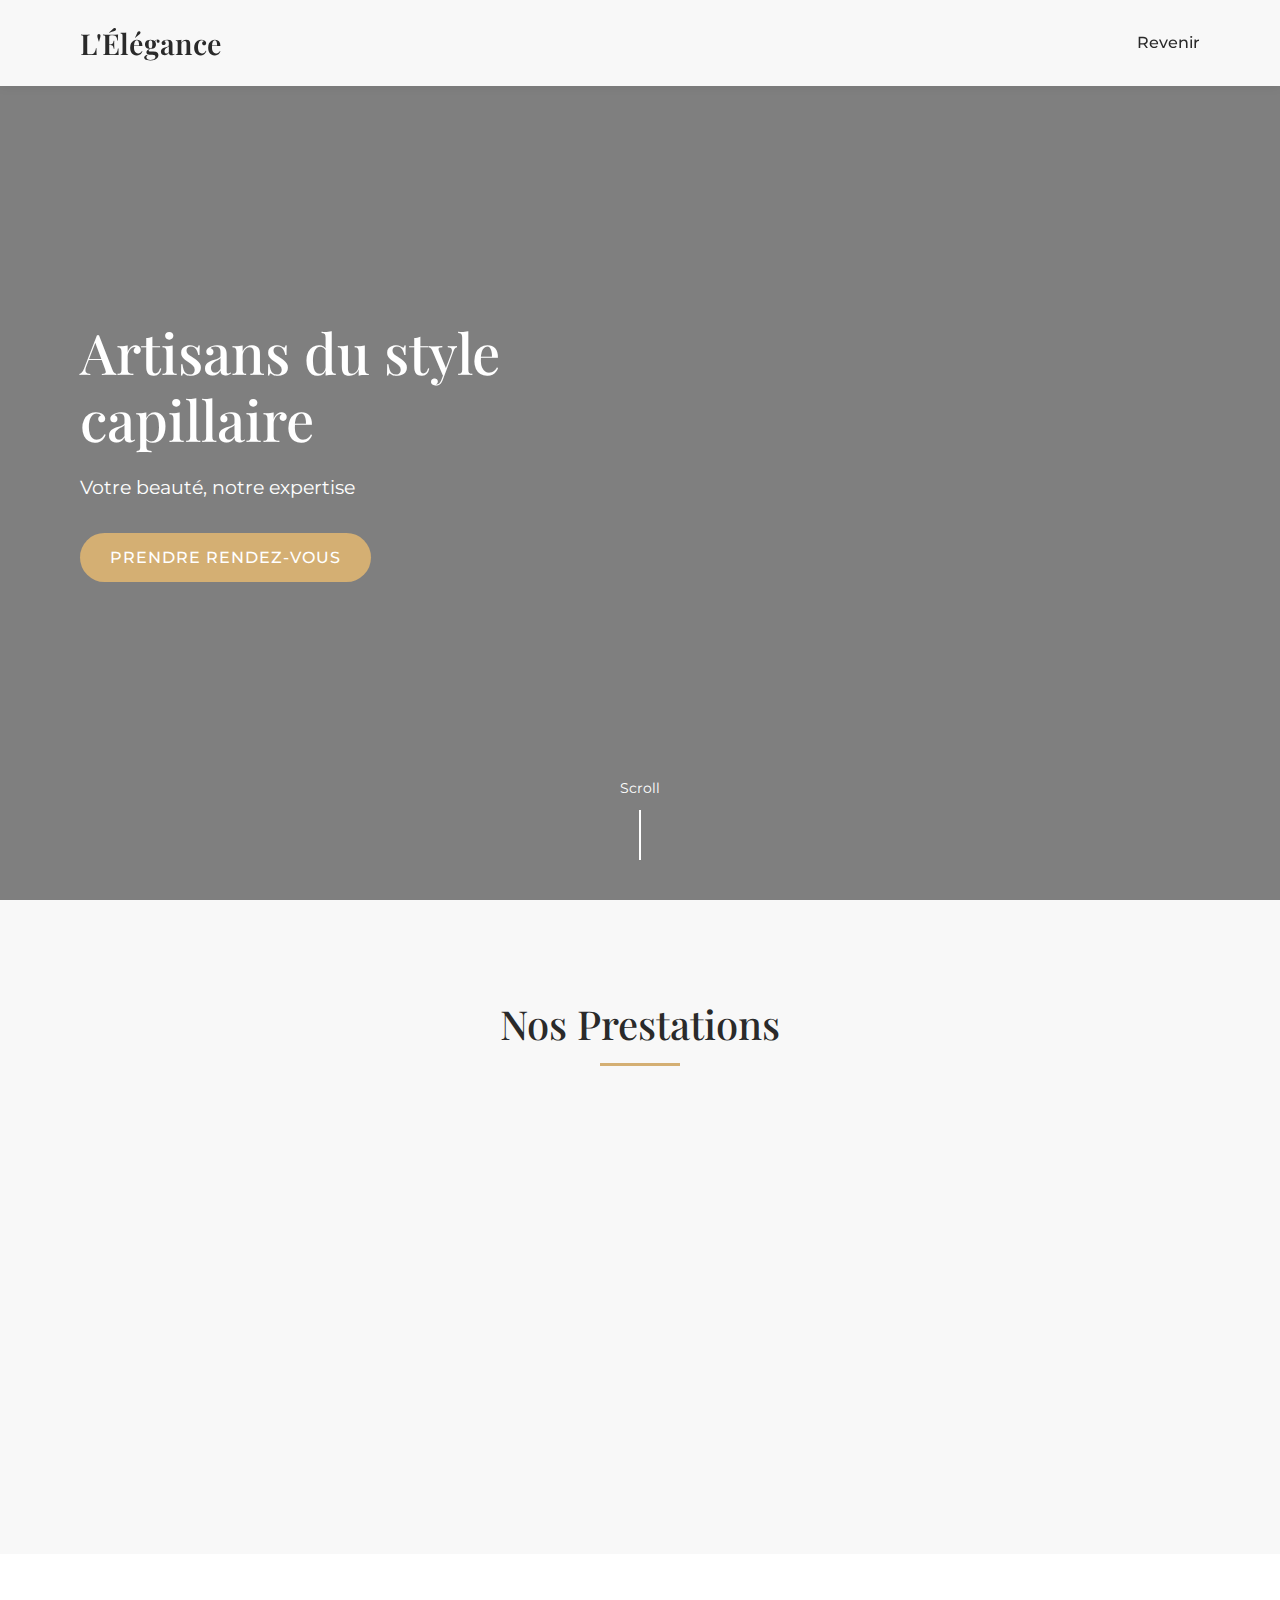
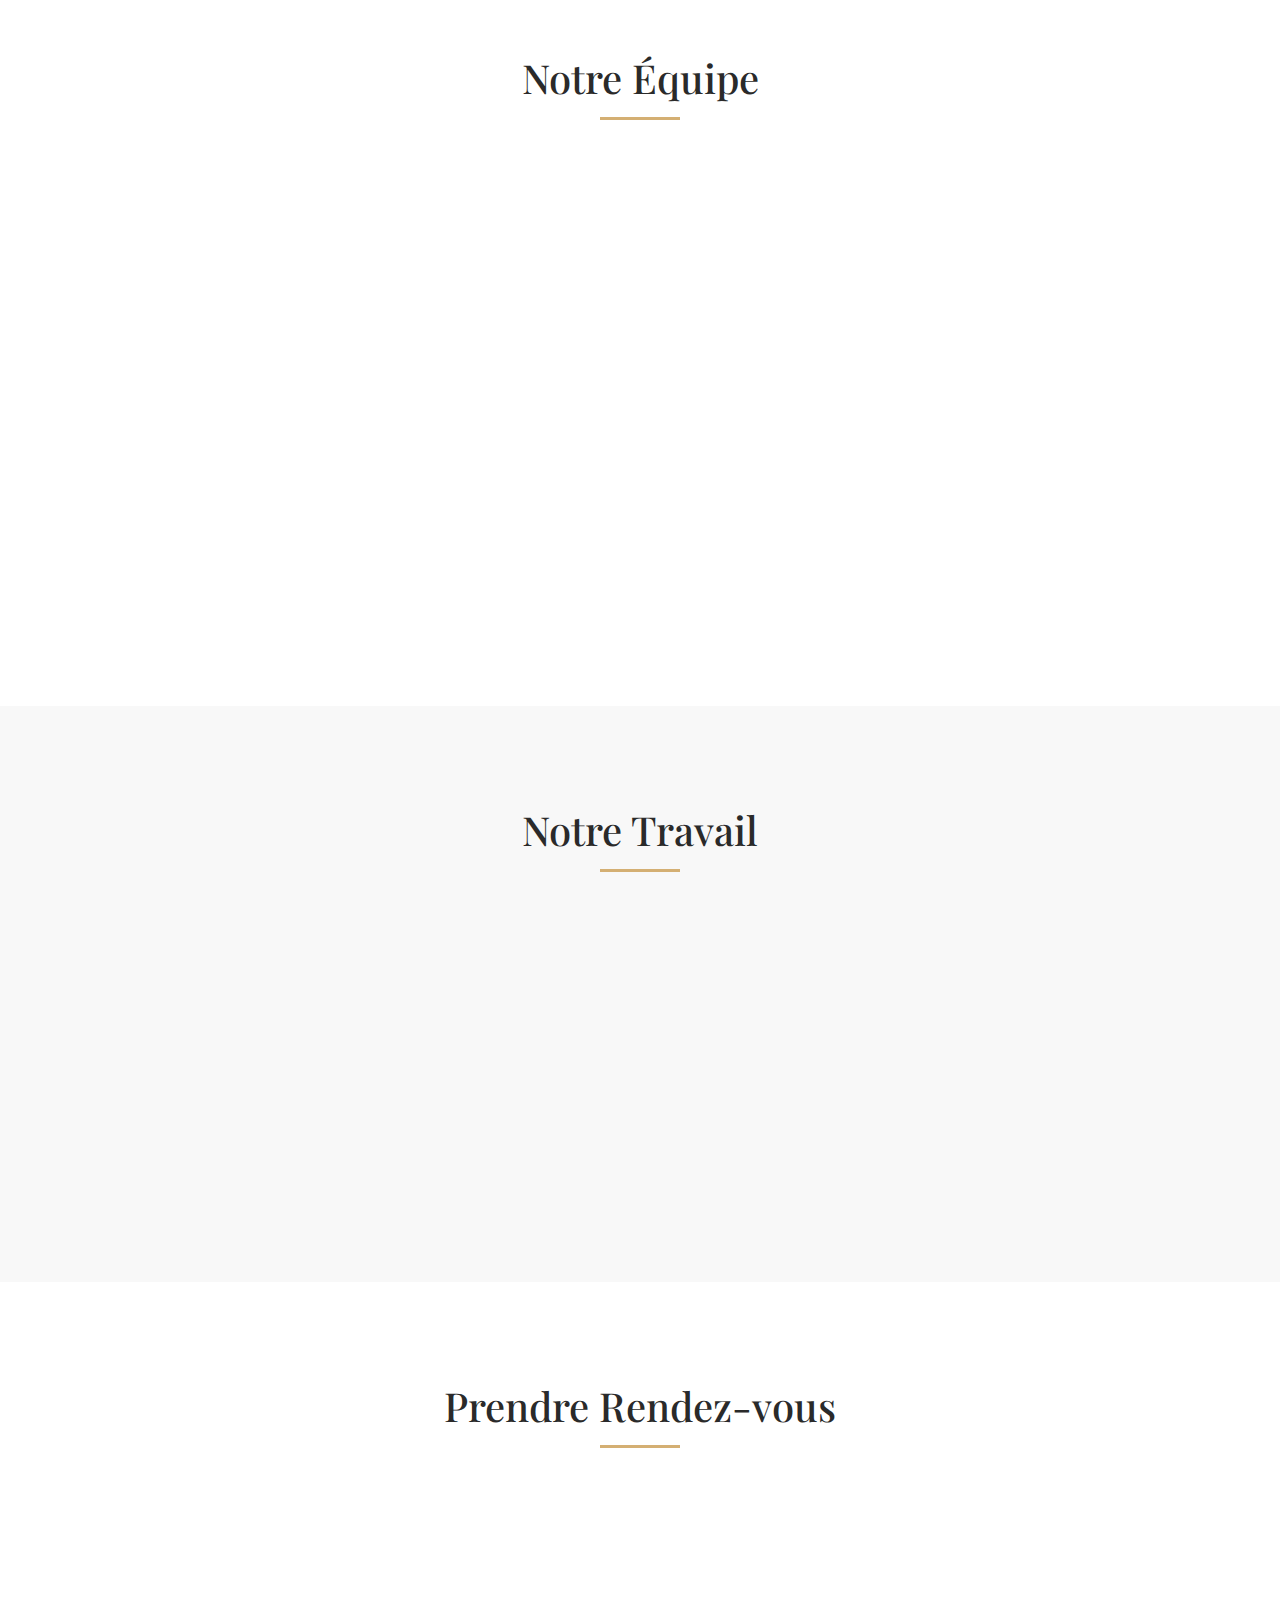
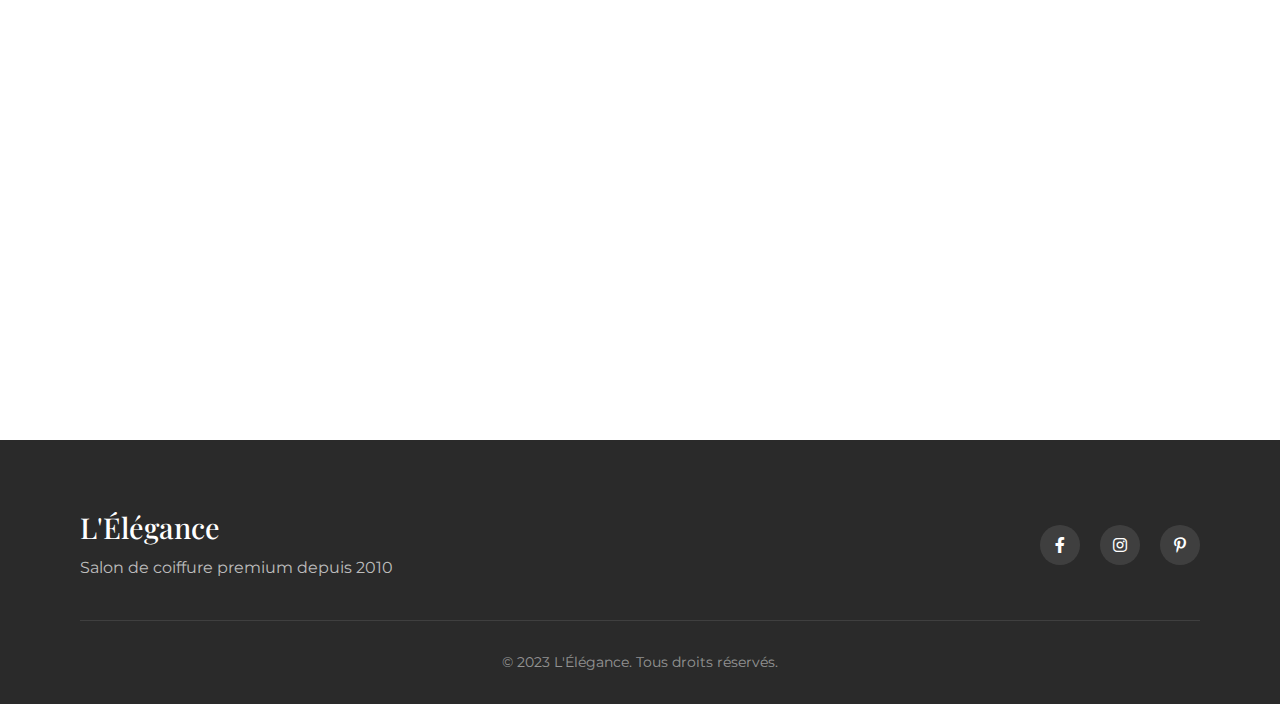
<file: coiffeur/index.html>
<!DOCTYPE html>
<html lang="fr">
<head>
    <meta charset="UTF-8">
    <meta name="viewport" content="width=device-width, initial-scale=1.0">
    <title>L'Élégance | Salon de coiffure premium</title>
    <link rel="stylesheet" href="style.css">
    <link rel="preconnect" href="https://fonts.googleapis.com">
    <link rel="preconnect" href="https://fonts.gstatic.com" crossorigin>
    <link href="https://fonts.googleapis.com/css2?family=Montserrat:wght@300;400;500;600;700&family=Playfair+Display:wght@400;500;600&display=swap" rel="stylesheet">
    <link rel="stylesheet" href="https://cdnjs.cloudflare.com/ajax/libs/font-awesome/6.0.0-beta3/css/all.min.css">
</head>
<body>
    <!-- Navigation -->
    <nav class="navbar">
        <div class="container">
            <a href="#" class="logo">L'Élégance</a>
            <div class="menu-toggle">
                <span></span>
                <span></span>
                <span></span>
            </div>
            <ul class="nav-links">
                <li><a href="/">Revenir</a></li>
            </ul>
        </div>
    </nav>

    <!-- Hero Section -->
    <section id="home" class="hero">
        <div class="container">
            <div class="hero-content">
                <h1 class="reveal">Artisans du style capillaire</h1>
                <p class="reveal">Votre beauté, notre expertise</p>
                <a href="#contact" class="btn reveal">Prendre rendez-vous</a>
            </div>
        </div>
        <div class="hero-scroll">
            <span>Scroll</span>
            <div class="scroll-line"></div>
        </div>
    </section>

    <!-- Services Section -->
    <section id="services" class="services">
        <div class="container">
            <h2 class="section-title reveal">Nos Prestations</h2>
            <div class="services-grid">
                <div class="service-card reveal">
                    <div class="service-icon">
                        <i class="fas fa-cut"></i>
                    </div>
                    <h3>Coupe & Styling</h3>
                    <p>Des coupes sur mesure pour sublimer votre style unique.</p>
                    <span class="price">À partir de 45€</span>
                </div>
                <div class="service-card reveal">
                    <div class="service-icon">
                        <i class="fas fa-paint-brush"></i>
                    </div>
                    <h3>Coloration</h3>
                    <p>Techniques innovantes pour des couleurs éclatantes.</p>
                    <span class="price">À partir de 65€</span>
                </div>
                <div class="service-card reveal">
                    <div class="service-icon">
                        <i class="fas fa-spa"></i>
                    </div>
                    <h3>Soins capillaires</h3>
                    <p>Réparer, nourrir et revitaliser vos cheveux.</p>
                    <span class="price">À partir de 55€</span>
                </div>
            </div>
        </div>
    </section>

    <!-- Team Section -->
    <section id="team" class="team">
        <div class="container">
            <h2 class="section-title reveal">Notre Équipe</h2>
            <div class="team-grid">
                <div class="team-card reveal">
                    <div class="team-image" style="background-image: url('https://images.unsplash.com/photo-1551836022-d5d88e9218df?ixlib=rb-4.0.3&ixid=M3wxMjA3fDB8MHxwaG90by1wYWdlfHx8fGVufDB8fHx8fA%3D%3D&auto=format&fit=crop&w=1280&q=80')"></div>
                    <h3>Sophie Martin</h3>
                    <p>Styliste senior</p>
                </div>
                <div class="team-card reveal">
                    <div class="team-image" style="background-image: url('https://images.unsplash.com/photo-1580489944761-15a19d654956?ixlib=rb-4.0.3&ixid=M3wxMjA3fDB8MHxwaG90by1wYWdlfHx8fGVufDB8fHx8fA%3D%3D&auto=format&fit=crop&w=1280&q=80')"></div>
                    <h3>Claire Dubois</h3>
                    <p>Coloriste expert</p>
                </div>
                <div class="team-card reveal">
                    <div class="team-image" style="background-image: url('https://images.unsplash.com/photo-1562788869-4ed32648eb72?ixlib=rb-4.0.3&ixid=M3wxMjA3fDB8MHxwaG90by1wYWdlfHx8fGVufDB8fHx8fA%3D%3D&auto=format&fit=crop&w=1280&q=80')"></div>
                    <h3>Thomas Leroy</h3>
                    <p>Spécialiste barber</p>
                </div>
            </div>
        </div>
    </section>

    <!-- Gallery Section -->
    <section id="gallery" class="gallery">
        <div class="container">
            <h2 class="section-title reveal">Notre Travail</h2>
            <div class="gallery-grid">
                <div class="gallery-item reveal" style="background-image: url('https://images.unsplash.com/photo-1519699047748-de8e457a634e?ixlib=rb-4.0.3&ixid=M3wxMjA3fDB8MHxwaG90by1wYWdlfHx8fGVufDB8fHx8fA%3D%3D&auto=format&fit=crop&w=1280&q=80')"></div>
                <div class="gallery-item reveal" style="background-image: url('https://images.unsplash.com/photo-1522337360788-8b13dee7a37e?ixlib=rb-4.0.3&ixid=M3wxMjA3fDB8MHxwaG90by1wYWdlfHx8fGVufDB8fHx8fA%3D%3D&auto=format&fit=crop&w=1280&q=80')"></div>
                <div class="gallery-item reveal" style="background-image: url('https://images.unsplash.com/photo-1513201099705-a9746e1e201f?ixlib=rb-4.0.3&ixid=M3wxMjA3fDB8MHxwaG90by1wYWdlfHx8fGVufDB8fHx8fA%3D%3D&auto=format&fit=crop&w=1280&q=80')"></div>
                <div class="gallery-item reveal" style="background-image: url('https://images.unsplash.com/photo-1580618672591-eb180b1a973f?ixlib=rb-4.0.3&ixid=M3wxMjA3fDB8MHxwaG90by1wYWdlfHx8fGVufDB8fHx8fA%3D%3D&auto=format&fit=crop&w=1280&q=80')"></div>
            </div>
        </div>
    </section>

    <!-- Contact Section -->
    <section id="contact" class="contact">
        <div class="container">
            <h2 class="section-title reveal">Prendre Rendez-vous</h2>
            <div class="contact-grid">
                <div class="contact-info reveal">
                    <h3>Nos Coordonnées</h3>
                    <p><i class="fas fa-map-marker-alt"></i> 12 Rue de la Mode, 75001 Paris</p>
                    <p><i class="fas fa-phone"></i> 01 23 45 67 89</p>
                    <p><i class="fas fa-envelope"></i> contact@elegance-coiffure.com</p>
                    <p><i class="fas fa-clock"></i> Lundi - Samedi: 9h - 19h</p>
                </div>
                <form class="contact-form reveal">
                    <div class="form-group">
                        <input type="text" placeholder="Votre nom" required>
                    </div>
                    <div class="form-group">
                        <input type="email" placeholder="Votre email" required>
                    </div>
                    <div class="form-group">
                        <input type="tel" placeholder="Votre téléphone" required>
                    </div>
                    <div class="form-group">
                        <textarea placeholder="Votre message" required></textarea>
                    </div>
                    <button type="submit" class="btn">Envoyer</button>
                </form>
            </div>
        </div>
    </section>

    <!-- Footer -->
    <footer class="footer">
        <div class="container">
            <div class="footer-content">
                <div class="footer-brand">
                    <h3>L'Élégance</h3>
                    <p>Salon de coiffure premium depuis 2010</p>
                </div>
                <div class="footer-social">
                    <a href="#"><i class="fab fa-facebook-f"></i></a>
                    <a href="#"><i class="fab fa-instagram"></i></a>
                    <a href="#"><i class="fab fa-pinterest-p"></i></a>
                </div>
            </div>
            <div class="footer-bottom">
                <p>&copy; 2023 L'Élégance. Tous droits réservés.</p>
            </div>
        </div>
    </footer>

    <script src="script.js"></script>
</body>
</html>
</file>
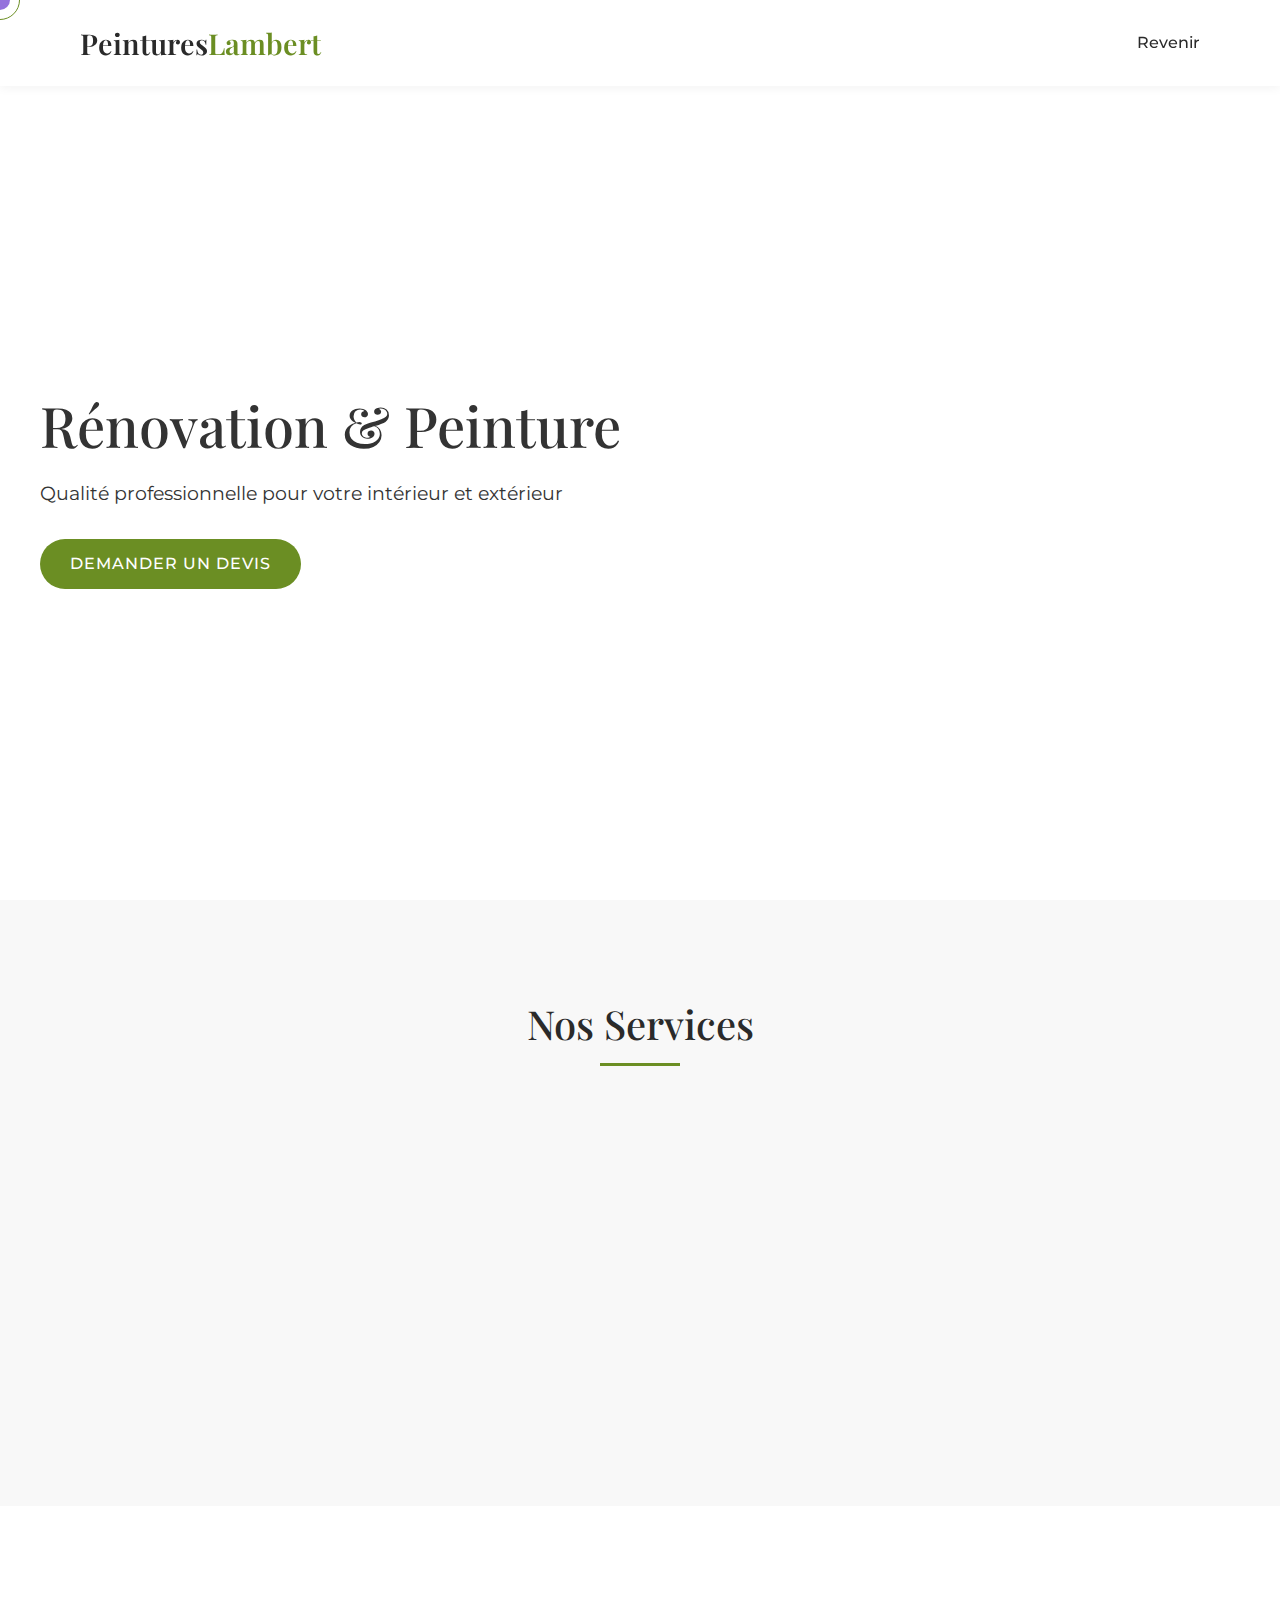
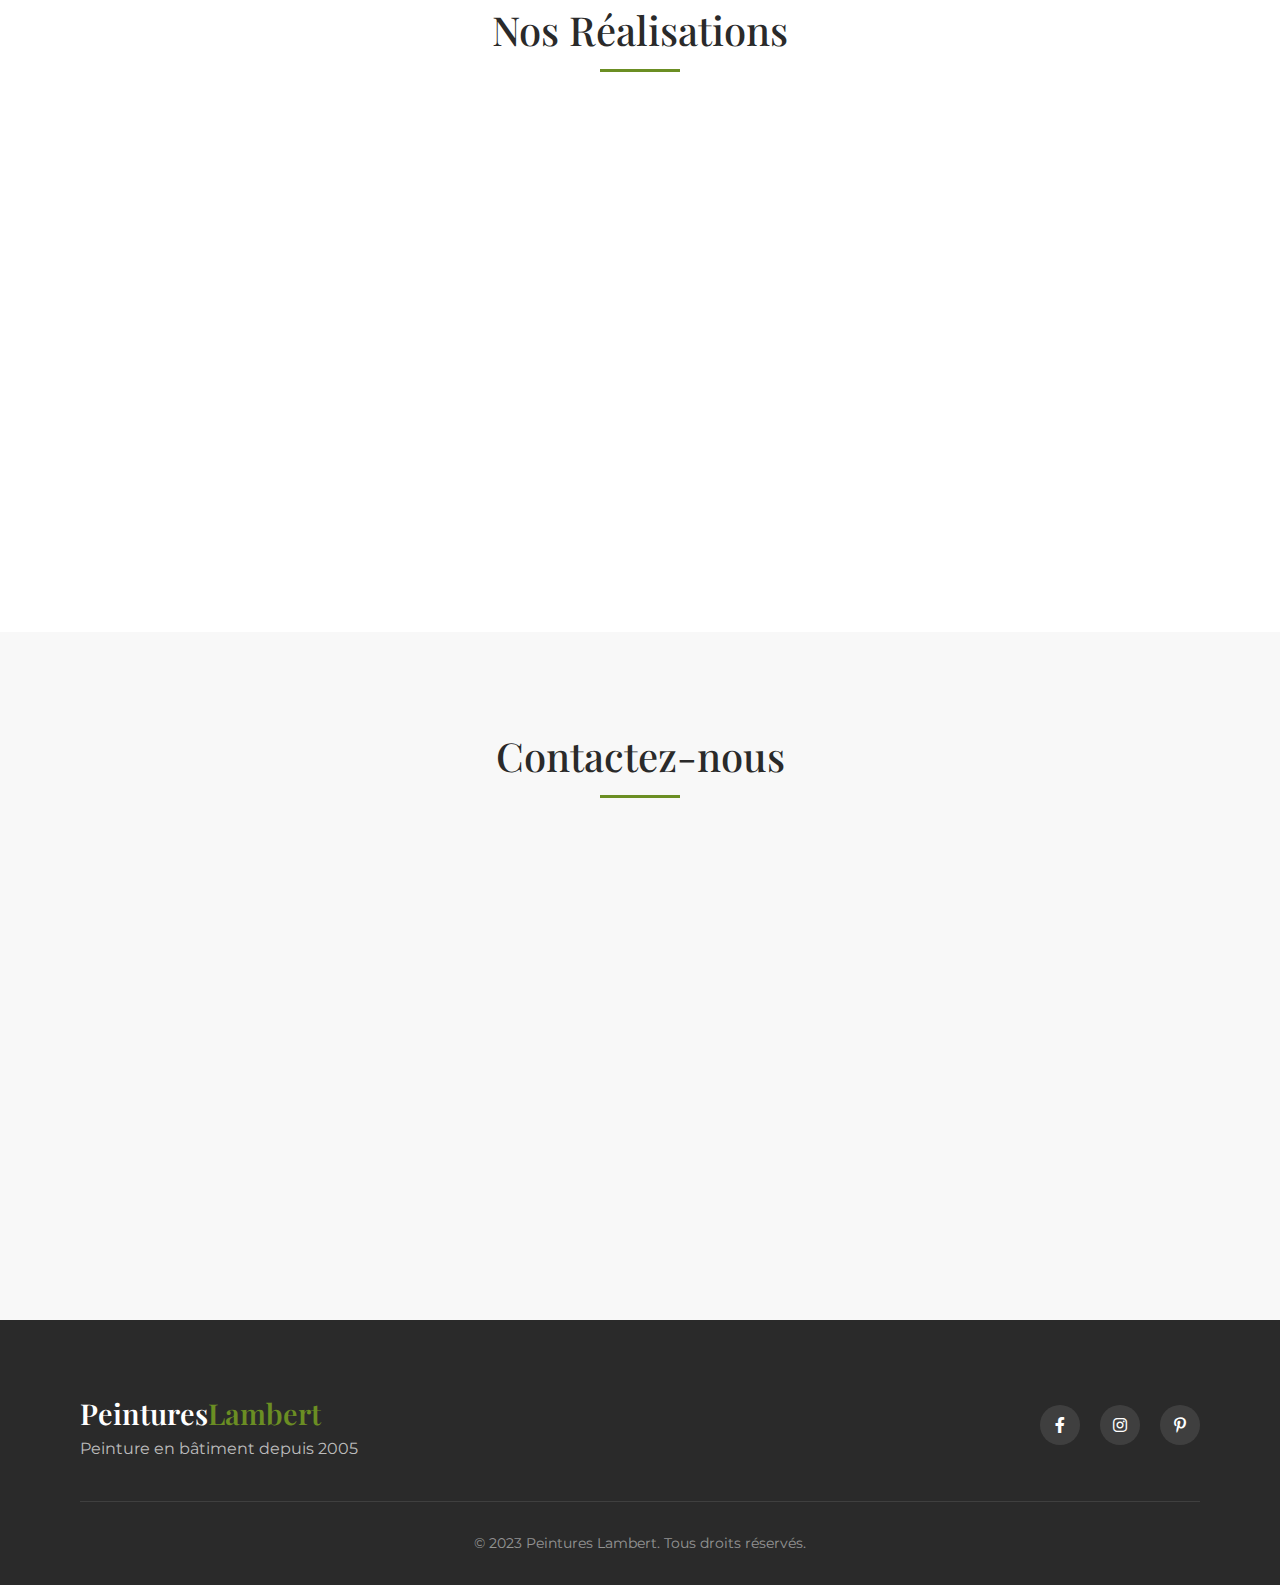
<file: peintre/index.html>
<!DOCTYPE html>
<html lang="fr">
<head>
    <meta charset="UTF-8">
    <meta name="viewport" content="width=device-width, initial-scale=1.0">
    <title>Peintures Lambert | Peinture en bâtiment</title>
    <link rel="stylesheet" href="style.css">
    <link rel="preconnect" href="https://fonts.googleapis.com">
    <link rel="preconnect" href="https://fonts.gstatic.com" crossorigin>
    <link href="https://fonts.googleapis.com/css2?family=Montserrat:wght@300;400;500;600;700&family=Playfair+Display:wght@400;500;600&display=swap" rel="stylesheet">
    <link rel="stylesheet" href="https://cdnjs.cloudflare.com/ajax/libs/font-awesome/6.0.0-beta3/css/all.min.css">
</head>
<body>
    <!-- Curseur personnalisé -->
    <div class="cursor"></div>
    <div class="cursor-follower"></div>

    <!-- Navigation -->
    <nav class="navbar">
        <div class="container">
            <a href="#" class="logo">Peintures<span>Lambert</span></a>
            <div class="menu-toggle">
                <span></span>
                <span></span>
                <span></span>
            </div>
            <ul class="nav-links">
                <li><a href="/">Revenir</a></li>
            </ul>
        </div>
    </nav>

    <!-- Hero Section -->
    <section id="home" class="hero">
        <div class="container">
            <div class="hero-content">
                <h1 data-scroll>Rénovation & Peinture</h1>
                <p data-scroll>Qualité professionnelle pour votre intérieur et extérieur</p>
                <a href="#contact" class="btn" data-scroll>Demander un devis</a>
            </div>
        </div>
        <div class="hero-image" data-scroll>
            <div class="image-wrapper">
                <div class="image-inner" style="background-image: url('https://images.unsplash.com/photo-1600585152220-90363fe7e115?ixlib=rb-4.0.3&ixid=M3wxMjA3fDB8MHxwaG90by1wYWdlfHx8fGVufDB8fHx8fA%3D%3D&auto=format&fit=crop&w=1280&q=80')"></div>
            </div>
        </div>
    </section>

    <!-- Services Section -->
    <section id="services" class="services">
        <div class="container">
            <h2 class="section-title" data-scroll>Nos Services</h2>
            <div class="services-grid">
                <div class="service-card" data-scroll>
                    <div class="service-icon">
                        <i class="fas fa-paint-roller"></i>
                    </div>
                    <h3>Peinture intérieure</h3>
                    <p>Rénovation complète avec des produits haut de gamme</p>
                </div>
                <div class="service-card" data-scroll>
                    <div class="service-icon">
                        <i class="fas fa-home"></i>
                    </div>
                    <h3>Peinture extérieure</h3>
                    <p>Protection et embellissement de votre façade</p>
                </div>
                <div class="service-card" data-scroll>
                    <div class="service-icon">
                        <i class="fas fa-brush"></i>
                    </div>
                    <h3>Finition décorative</h3>
                    <p>Effets spéciaux et patines pour un rendu unique</p>
                </div>
            </div>
        </div>
    </section>

    <!-- Projects Section -->
    <section id="projects" class="projects">
        <div class="container">
            <h2 class="section-title" data-scroll>Nos Réalisations</h2>
            <div class="projects-grid">
                <div class="project-card" data-scroll>
                    <div class="project-image" style="background-image: url('https://images.unsplash.com/photo-1600121848594-d8644e57abab?ixlib=rb-4.0.3&ixid=M3wxMjA3fDB8MHxwaG90by1wYWdlfHx8fGVufDB8fHx8fA%3D%3D&auto=format&fit=crop&w=1280&q=80')"></div>
                    <div class="project-info">
                        <h3>Appartement moderne</h3>
                        <p>Paris 16ème</p>
                    </div>
                </div>
                <div class="project-card" data-scroll>
                    <div class="project-image" style="background-image: url('https://images.unsplash.com/photo-1600566752227-8f3e7a1f1ec4?ixlib=rb-4.0.3&ixid=M3wxMjA3fDB8MHxwaG90by1wYWdlfHx8fGVufDB8fHx8fA%3D%3D&auto=format&fit=crop&w=1280&q=80')"></div>
                    <div class="project-info">
                        <h3>Maison de campagne</h3>
                        <p>Normandie</p>
                    </div>
                </div>
                <div class="project-card" data-scroll>
                    <div class="project-image" style="background-image: url('https://images.unsplash.com/photo-1600607688969-a5bfcd646154?ixlib=rb-4.0.3&ixid=M3wxMjA3fDB8MHxwaG90by1wYWdlfHx8fGVufDB8fHx8fA%3D%3D&auto=format&fit=crop&w=1280&q=80')"></div>
                    <div class="project-info">
                        <h3>Bureau contemporain</h3>
                        <p>Lyon</p>
                    </div>
                </div>
            </div>
        </div>
    </section>

    <!-- Contact Section -->
    <section id="contact" class="contact">
        <div class="container">
            <h2 class="section-title" data-scroll>Contactez-nous</h2>
            <div class="contact-grid">
                <div class="contact-info" data-scroll>
                    <h3>Coordonnées</h3>
                    <p><i class="fas fa-map-marker-alt"></i> 15 Rue des Artisans, 75000 Paris</p>
                    <p><i class="fas fa-phone"></i> 01 23 45 67 89</p>
                    <p><i class="fas fa-envelope"></i> contact@peintureslambert.fr</p>
                </div>
                <form class="contact-form" data-scroll>
                    <div class="form-group">
                        <input type="text" placeholder="Votre nom" required>
                    </div>
                    <div class="form-group">
                        <input type="email" placeholder="Votre email" required>
                    </div>
                    <div class="form-group">
                        <textarea placeholder="Votre message"></textarea>
                    </div>
                    <button type="submit" class="btn">Envoyer</button>
                </form>
            </div>
        </div>
    </section>

    <!-- Footer -->
    <footer class="footer">
        <div class="container">
            <div class="footer-content">
                <div class="footer-brand">
                    <a href="#" class="logo">Peintures<span>Lambert</span></a>
                    <p>Peinture en bâtiment depuis 2005</p>
                </div>
                <div class="footer-social">
                    <a href="#"><i class="fab fa-facebook-f"></i></a>
                    <a href="#"><i class="fab fa-instagram"></i></a>
                    <a href="#"><i class="fab fa-pinterest-p"></i></a>
                </div>
            </div>
            <div class="footer-bottom">
                <p>&copy; 2023 Peintures Lambert. Tous droits réservés.</p>
            </div>
        </div>
    </footer>

    <script src="script.js"></script>
</body>
</html>
</file>
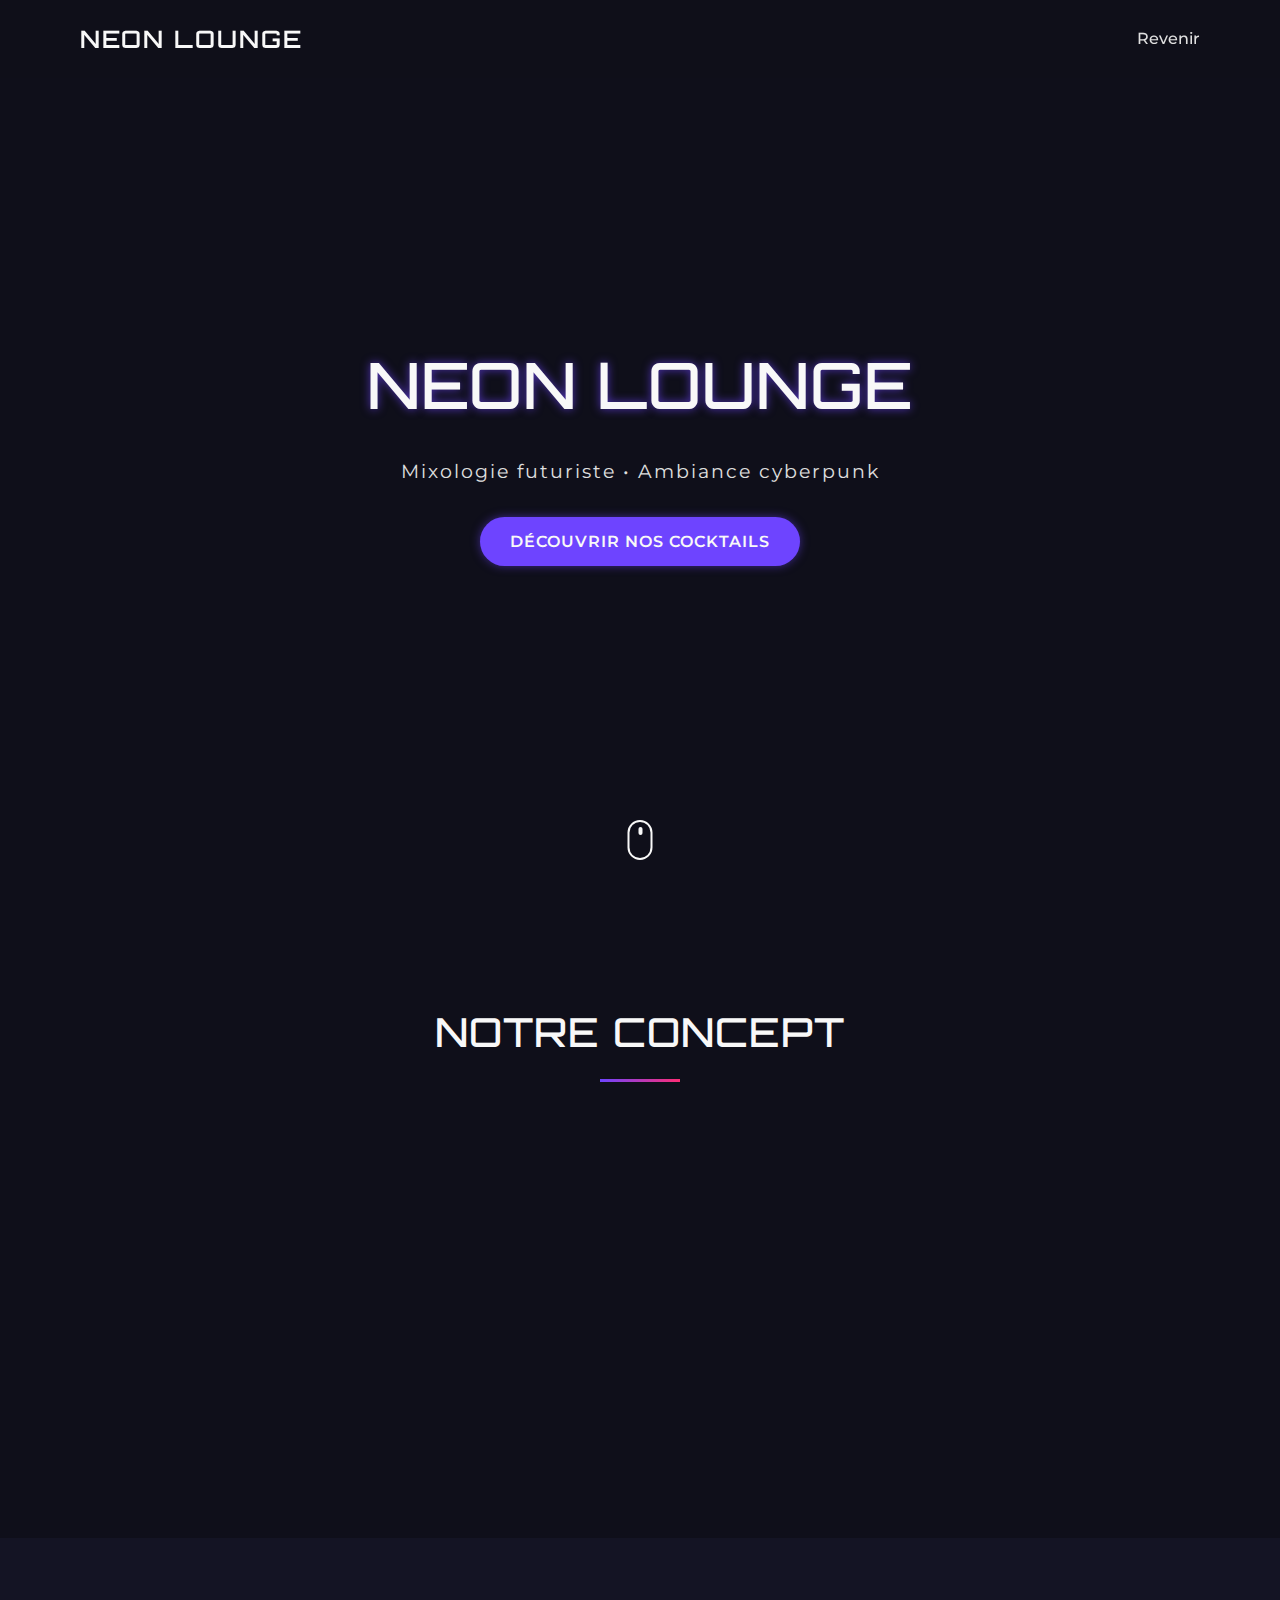
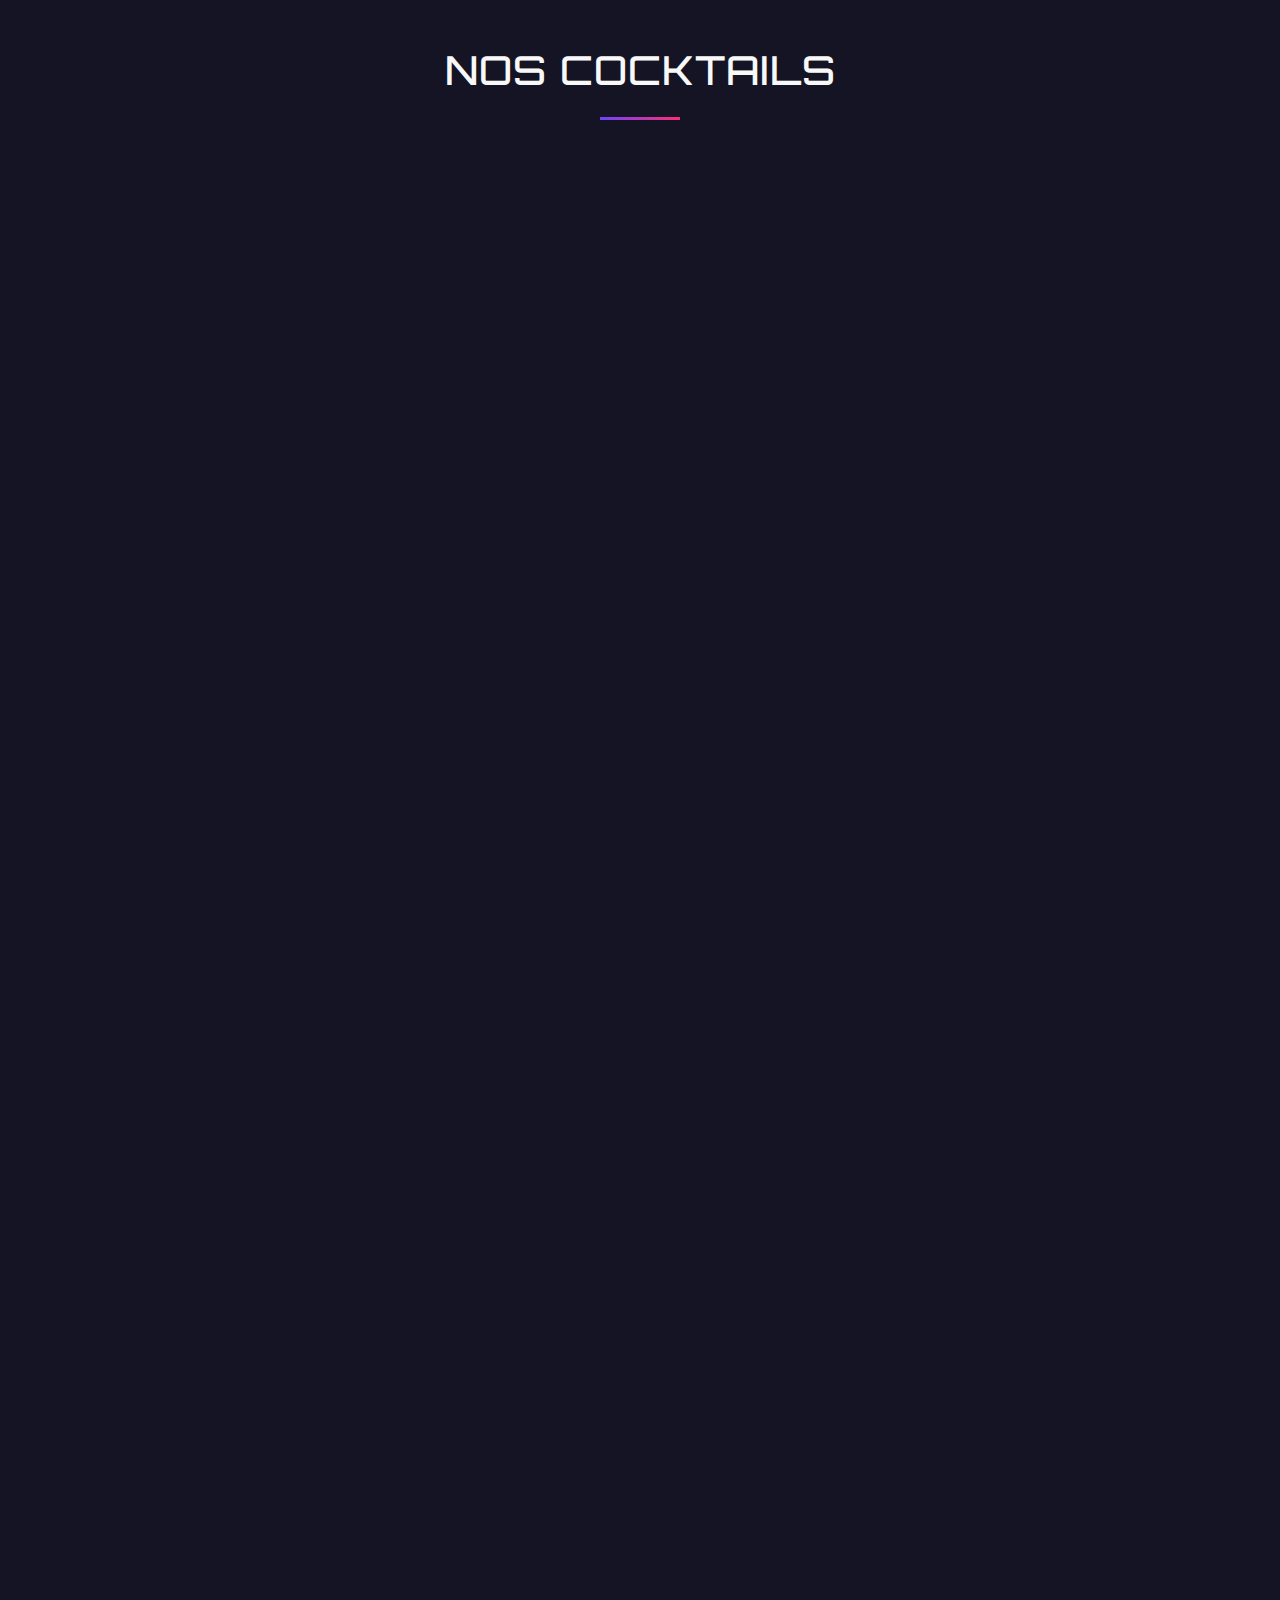
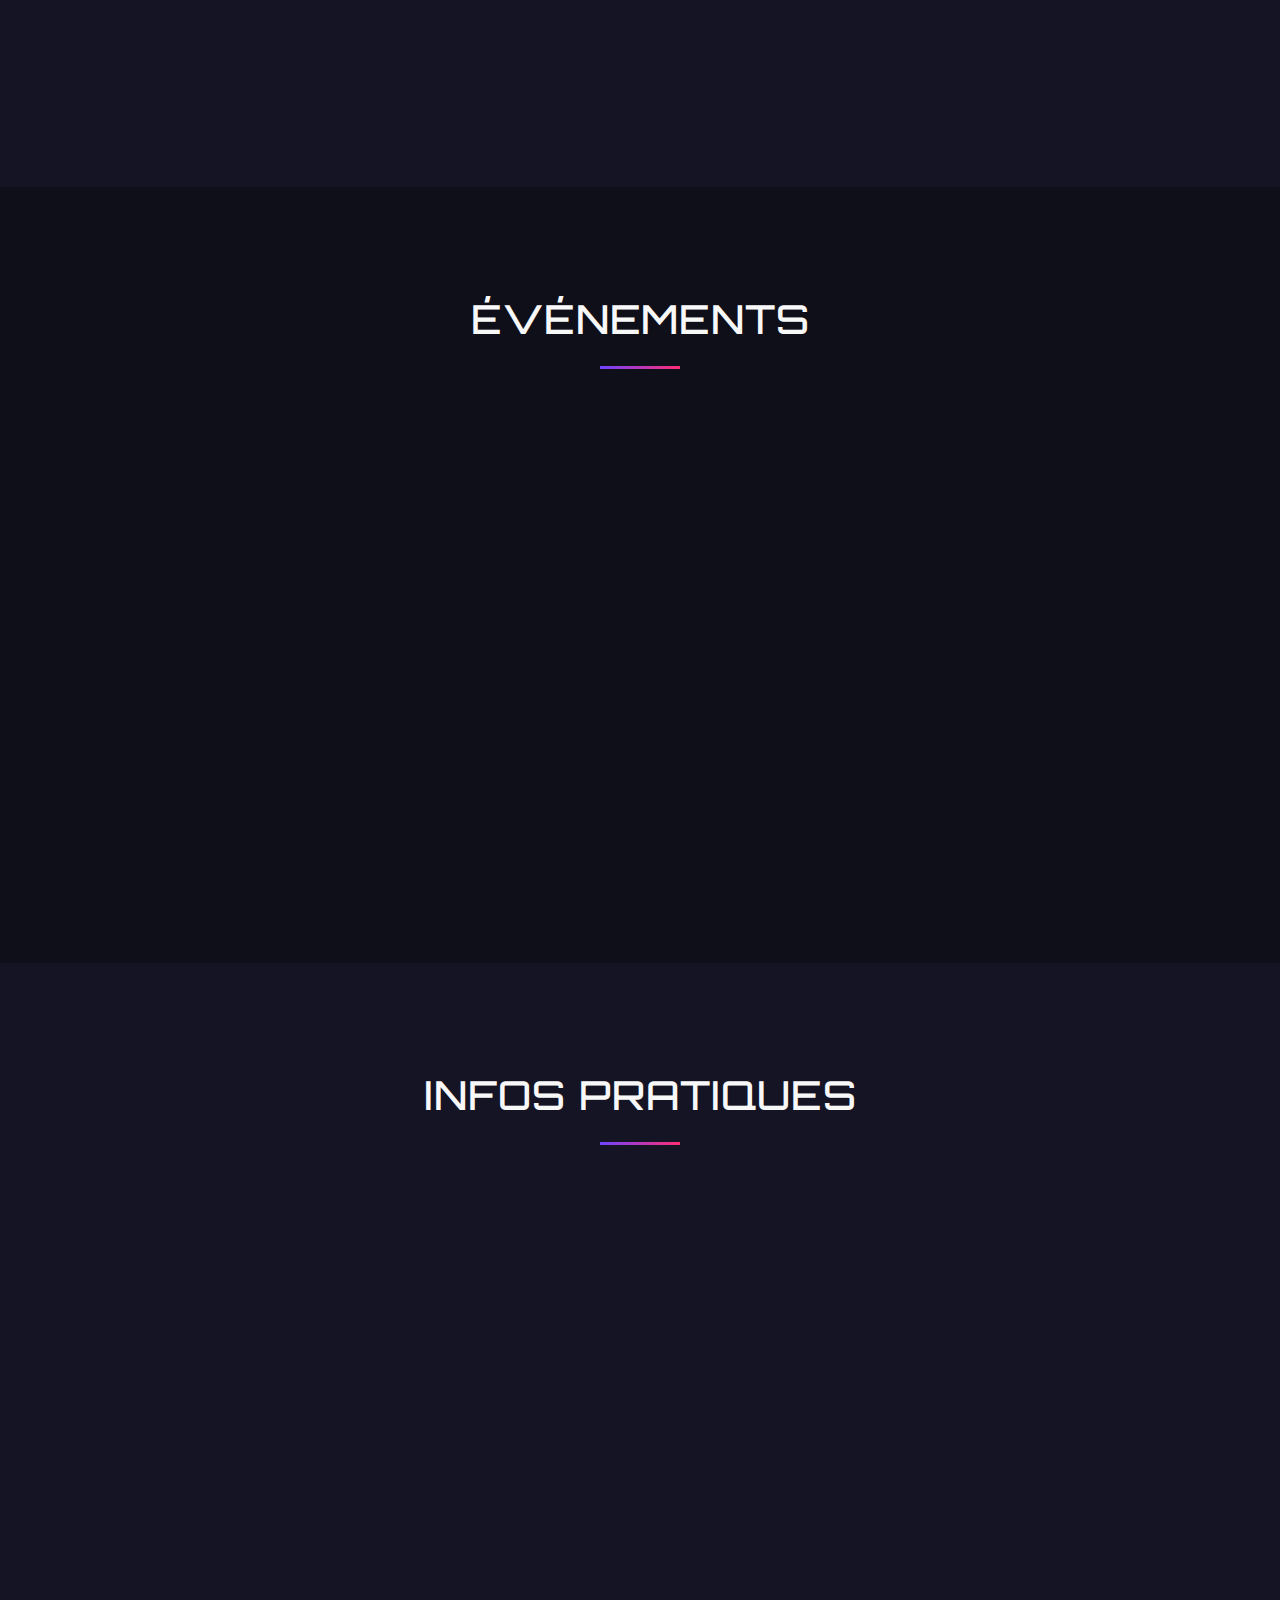
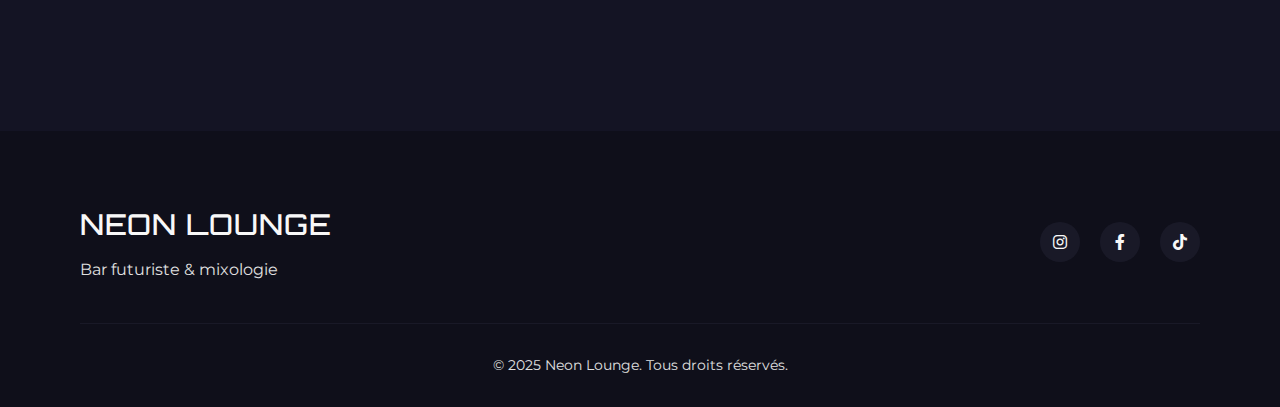
<file: restaurant/index.html>
<!DOCTYPE html>
<html lang="fr">
<head>
    <meta charset="UTF-8">
    <meta name="viewport" content="width=device-width, initial-scale=1.0">
    <title>Le Neon Lounge | Bar futuriste & mixologie</title>
    <link rel="stylesheet" href="style.css">
    <link rel="preconnect" href="https://fonts.googleapis.com">
    <link rel="preconnect" href="https://fonts.gstatic.com" crossorigin>
    <link href="https://fonts.googleapis.com/css2?family=Montserrat:wght@300;400;500;600;700&family=Orbitron:wght@400;500;600&display=swap" rel="stylesheet">
    <link rel="stylesheet" href="https://cdnjs.cloudflare.com/ajax/libs/font-awesome/6.0.0-beta3/css/all.min.css">
</head>
<body>
    <!-- Navigation futuriste -->
    <nav class="navbar">
        <div class="container">
            <a href="#" class="logo">NEON LOUNGE</a>
            <div class="menu-toggle">
                <div class="bar"></div>
                <div class="bar"></div>
                <div class="bar"></div>
            </div>
            <ul class="nav-links">
                <li><a href="/">Revenir</a></li>
            </ul>
        </div>
    </nav>

    <!-- Hero Section avec effet néon -->
    <section id="home" class="hero">
        <div class="hero-overlay"></div>
        <div class="container">
            <div class="hero-content">
                <h1 class="neon-text">NEON LOUNGE</h1>
                <p class="subtitle">Mixologie futuriste • Ambiance cyberpunk</p>
                <a href="#cocktails" class="btn btn-neon">Découvrir nos cocktails</a>
            </div>
        </div>
        <div class="scroll-indicator">
            <div class="mouse"></div>
        </div>
    </section>

    <!-- Section Concept -->
    <section id="concept" class="concept">
        <div class="container">
            <h2 class="section-title">NOTRE CONCEPT</h2>
            <div class="concept-grid">
                <div class="concept-card slide-in">
                    <div class="concept-icon">
                        <i class="fas fa-cocktail"></i>
                    </div>
                    <h3>Mixologie high-tech</h3>
                    <p>Des cocktails préparés avec des techniques innovantes et une précision scientifique.</p>
                </div>
                <div class="concept-card slide-in">
                    <div class="concept-icon">
                        <i class="fas fa-lightbulb"></i>
                    </div>
                    <h3>Ambiance néon</h3>
                    <p>Un décor cyberpunk avec des lumières LED et une atmosphère immersive.</p>
                </div>
                <div class="concept-card slide-in">
                    <div class="concept-icon">
                        <i class="fas fa-music"></i>
                    </div>
                    <h3>Vibrations sonores</h3>
                    <p>Sets DJ et musique électronique pour une expérience sensorielle complète.</p>
                </div>
            </div>
        </div>
    </section>

    <!-- Section Cocktails -->
    <section id="cocktails" class="menu">
        <div class="container">
            <h2 class="section-title">NOS COCKTAILS</h2>
            
            <div class="menu-category fade-in">
                <h3>SIGNATURES</h3>
                <div class="menu-items">
                    <div class="menu-item">
                        <div class="item-header">
                            <h4>Neon Dream</h4>
                            <span class="price">14€</span>
                        </div>
                        <p>Gin, liqueur bleue, jus de citron, tonic fluorescent</p>
                    </div>
                    <div class="menu-item">
                        <div class="item-header">
                            <h4>Cyber Sour</h4>
                            <span class="price">15€</span>
                        </div>
                        <p>Whisky, citron vert, sirop d'érable, blanc d'oeuf, angostura</p>
                    </div>
                    <div class="menu-item">
                        <div class="item-header">
                            <h4>Pixel Martini</h4>
                            <span class="price">16€</span>
                        </div>
                        <p>Vodka infusée, liqueur de violette, vermouth, perles comestibles</p>
                    </div>
                </div>
            </div>
            
            <div class="menu-category fade-in">
                <h3>CLASSIQUES REVISITÉS</h3>
                <div class="menu-items">
                    <div class="menu-item">
                        <div class="item-header">
                            <h4>Mojito Électronique</h4>
                            <span class="price">12€</span>
                        </div>
                        <p>Rhum, menthe, citron vert, soda, gelée de lime</p>
                    </div>
                    <div class="menu-item">
                        <div class="item-header">
                            <h4>Cosmopolitan 2.0</h4>
                            <span class="price">13€</span>
                        </div>
                        <p>Vodka, triple sec, cranberry, citron vert, fumée liquide</p>
                    </div>
                    <div class="menu-item">
                        <div class="item-header">
                            <h4>Old Fashioned Quantique</h4>
                            <span class="price">14€</span>
                        </div>
                        <p>Bourbon, sucre, bitters, glace sphérique aromatisée</p>
                    </div>
                </div>
            </div>
            
            <div class="menu-category fade-in">
                <h3>SANS ALCOOL</h3>
                <div class="menu-items">
                    <div class="menu-item">
                        <div class="item-header">
                            <h4>Virtual Sunrise</h4>
                            <span class="price">9€</span>
                        </div>
                        <p>Jus d'orange, grenadine, citron, soda, perles de fruits</p>
                    </div>
                    <div class="menu-item">
                        <div class="item-header">
                            <h4>Digital Detox</h4>
                            <span class="price">10€</span>
                        </div>
                        <p>Thé vert matcha, lait d'amande, sirop d'agave, glace pilée</p>
                    </div>
                    <div class="menu-item">
                        <div class="item-header">
                            <h4>AI Colada</h4>
                            <span class="price">9€</span>
                        </div>
                        <p>Lait de coco, ananas, citron vert, noix de coco râpée</p>
                    </div>
                </div>
            </div>
        </div>
    </section>

    <!-- Section Événements -->
    <section id="events" class="team">
        <div class="container">
            <h2 class="section-title">ÉVÉNEMENTS</h2>
            <div class="team-grid">
                <div class="team-card pop-in">
                    <div class="team-image" style="background-image: url('https://images.unsplash.com/photo-1492684223066-81342ee5ff30?ixlib=rb-4.0.3&ixid=M3wxMjA3fDB8MHxwaG90by1wYWdlfHx8fGVufDB8fHx8fA%3D%3D&auto=format&fit=crop&w=1280&q=80')"></div>
                    <h3>Soirée Cyberpunk</h3>
                    <p>Vendredi 15 mars • 22h-5h</p>
                </div>
                <div class="team-card pop-in">
                    <div class="team-image" style="background-image: url('https://images.unsplash.com/photo-1470229722913-7c0e2dbbafd3?ixlib=rb-4.0.3&ixid=M3wxMjA3fDB8MHxwaG90by1wYWdlfHx8fGVufDB8fHx8fA%3D%3D&auto=format&fit=crop&w=1280&q=80')"></div>
                    <h3>Live DJ Set</h3>
                    <p>Samedi 23 mars • 23h-4h</p>
                </div>
                <div class="team-card pop-in">
                    <div class="team-image" style="background-image: url('https://images.unsplash.com/photo-1549213783-8284d0336c4f?ixlib=rb-4.0.3&ixid=M3wxMjA3fDB8MHxwaG90by1wYWdlfHx8fGVufDB8fHx8fA%3D%3D&auto=format&fit=crop&w=1280&q=80')"></div>
                    <h3>Atelier Mixologie</h3>
                    <p>Mercredi 27 mars • 19h-21h</p>
                </div>
            </div>
        </div>
    </section>

    <!-- Section Contact -->
    <section id="contact" class="contact">
        <div class="container">
            <h2 class="section-title">INFOS PRATIQUES</h2>
            <div class="contact-grid">
                <div class="contact-info slide-in">
                    <h3>NOUS TROUVER</h3>
                    <p><i class="fas fa-map-marker-alt"></i> 42 Rue Lumière, 75011 Paris</p>
                    <p><i class="fas fa-phone"></i> 01 23 45 67 89</p>
                    <p><i class="fas fa-envelope"></i> contact@neonlounge.com</p>
                    <p><i class="fas fa-clock"></i> Du mercredi au samedi<br>18h - 4h</p>
                </div>
                <form class="contact-form fade-in">
                    <div class="form-group">
                        <input type="text" placeholder="Votre nom" required>
                    </div>
                    <div class="form-group">
                        <input type="email" placeholder="Votre email" required>
                    </div>
                    <div class="form-group">
                        <input type="tel" placeholder="Votre téléphone" required>
                    </div>
                    <div class="form-group">
                        <textarea placeholder="Votre message" required></textarea>
                    </div>
                    <button type="submit" class="btn btn-neon">Réserver</button>
                </form>
            </div>
        </div>
    </section>

    <!-- Footer -->
    <footer class="footer">
        <div class="container">
            <div class="footer-content">
                <div class="footer-brand">
                    <h3>NEON LOUNGE</h3>
                    <p>Bar futuriste & mixologie</p>
                </div>
                <div class="footer-social">
                    <a href="#"><i class="fab fa-instagram"></i></a>
                    <a href="#"><i class="fab fa-facebook-f"></i></a>
                    <a href="#"><i class="fab fa-tiktok"></i></a>
                </div>
            </div>
            <div class="footer-bottom">
                <p>&copy; 2025 Neon Lounge. Tous droits réservés.</p>
            </div>
        </div>
    </footer>

    <script src="script.js"></script>
</body>
</html>
</file>
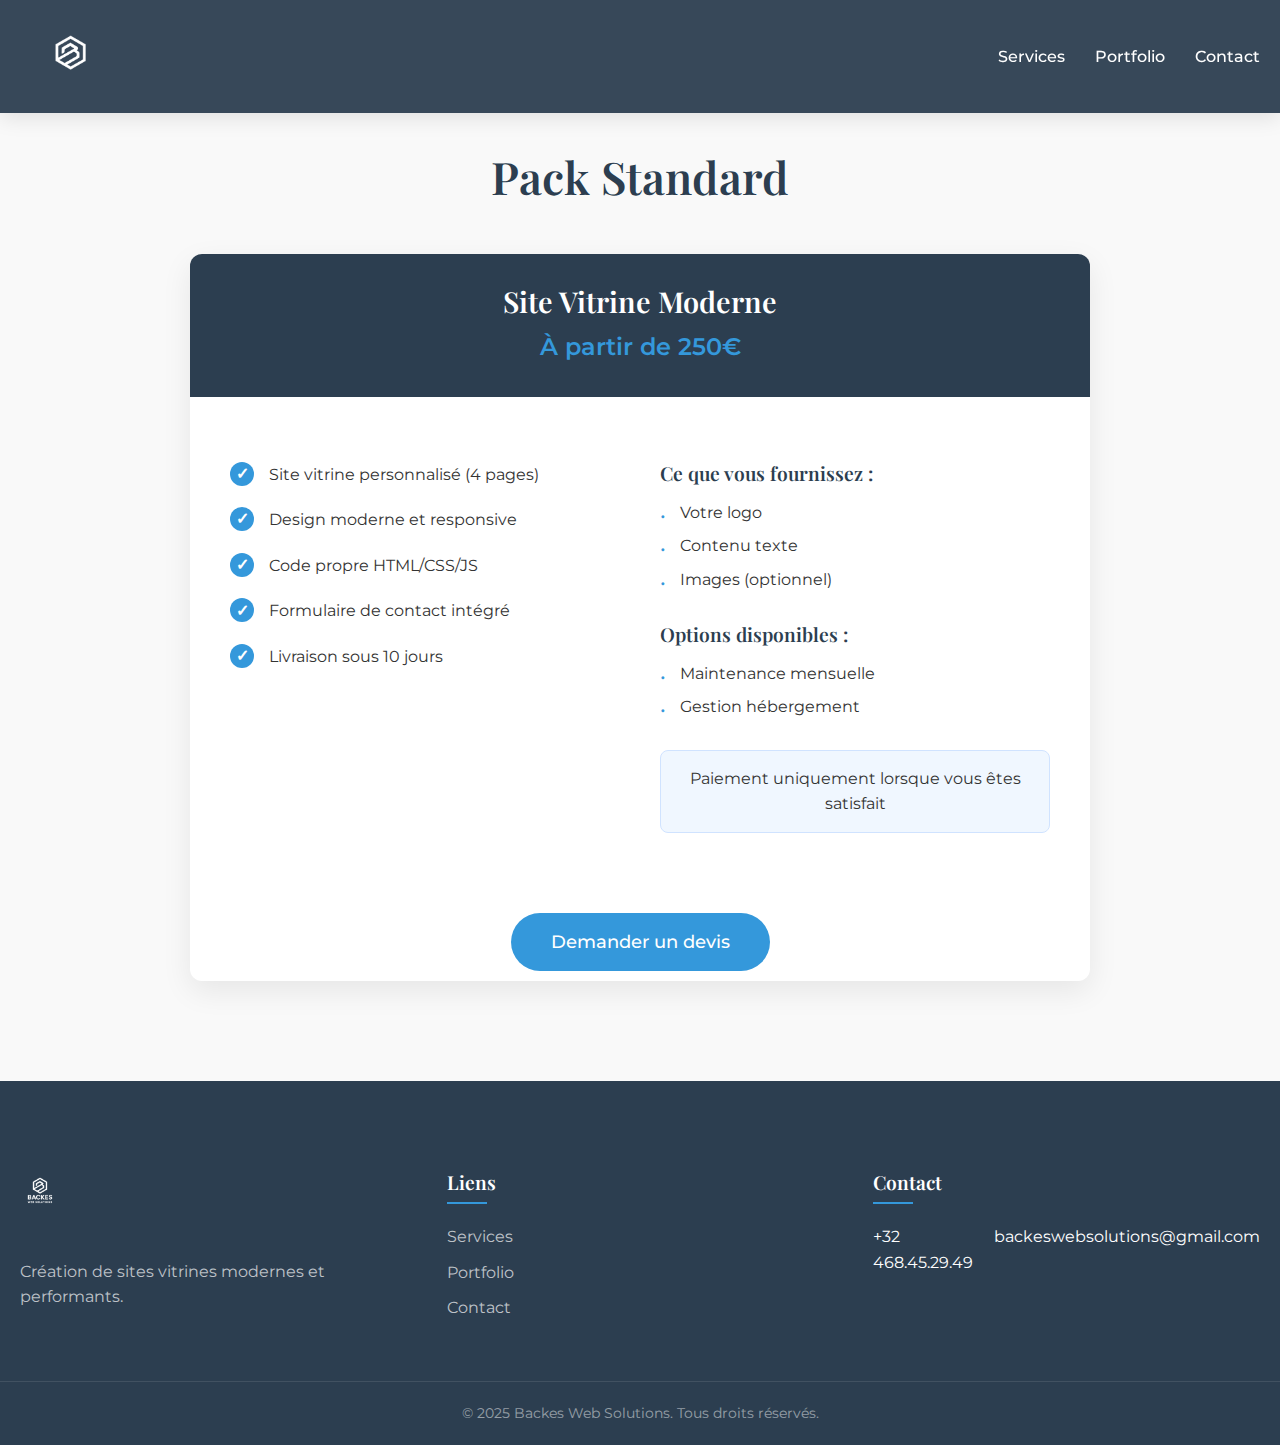
<file: services/index.html>
<!DOCTYPE html>
<html lang="fr">
<head>
    <meta charset="UTF-8">
    <meta name="viewport" content="width=device-width, initial-scale=1.0">
    <title>Backes Web Solutions - Pack Standard</title>
    <link rel="stylesheet" href="../assets/css/global.css">
    <link rel="stylesheet" href="style.css">
    <link rel="preconnect" href="https://fonts.googleapis.com">
    <link rel="preconnect" href="https://fonts.gstatic.com" crossorigin>
    <link href="https://fonts.googleapis.com/css2?family=Montserrat:wght@300;400;500;600;700&family=Playfair+Display:wght@400;500;600&display=swap" rel="stylesheet">
</head>
<body>
    <header class="header scrolled"> <!-- Ajout de la classe scrolled par défaut -->
        <nav class="navbar">
            <a href="../" class="logo">
                <img src="../assets/logo-simple-blanc.png" style="height: 35px; margin-left: 35px;" alt="Backes Web Solutions">
            </a>
            <div class="nav-links">
                <a href="../#services">Services</a>
                <a href="../#portfolio">Portfolio</a>
                <a href="../#contact">Contact</a>
            </div>
            <button class="menu-toggle">
                <span></span>
                <span></span>
                <span></span>
            </button>
        </nav>
    </header>

    <main class="services-main">
        <section class="pack-section">
            <div class="container">
                <h1 class="pack-title">Pack Standard</h1>
                <div class="pack-card">
                    <div class="pack-header">
                        <h2>Site Vitrine Moderne</h2>
                        <p class="price">À partir de 250€</p>
                    </div>
                    
                    <div class="pack-content">
                        <div class="features-list">
                            <div class="feature">
                                <span class="check-icon">✓</span>
                                <p>Site vitrine personnalisé (4 pages)</p>
                            </div>
                            <div class="feature">
                                <span class="check-icon">✓</span>
                                <p>Design moderne et responsive</p>
                            </div>
                            <div class="feature">
                                <span class="check-icon">✓</span>
                                <p>Code propre HTML/CSS/JS</p>
                            </div>
                            <div class="feature">
                                <span class="check-icon">✓</span>
                                <p>Formulaire de contact intégré</p>
                            </div>
                            <div class="feature">
                                <span class="check-icon">✓</span>
                                <p>Livraison sous 10 jours</p>
                            </div>
                        </div>
                        
                        <div class="pack-details">
                            <h3>Ce que vous fournissez :</h3>
                            <ul>
                                <li>Votre logo</li>
                                <li>Contenu texte</li>
                                <li>Images (optionnel)</li>
                            </ul>
                            
                            <h3>Options disponibles :</h3>
                            <ul>
                                <li>Maintenance mensuelle</li>
                                <li>Gestion hébergement</li>
                            </ul>
                            
                            <div class="payment-info">
                                <p>Paiement uniquement lorsque vous êtes satisfait</p>
                            </div>
                        </div>
                    </div>
                    
                    <a href="../#contact" style="margin-bottom: 10px;"  class="btn cta-btn">Demander un devis</a>
                </div>
            </div>
        </section>
    </main>

    <footer class="footer">
        <div class="footer-content">
            <div class="footer-brand">
                <img src="../assets/logo.png" alt="Backes Web Solutions" class="footer-logo">
                <p>Création de sites vitrines modernes et performants.</p>
            </div>
            <div class="footer-links">
                <h4>Liens</h4>
                <ul>
                    <li><a href="../#services">Services</a></li>
                    <li><a href="../#portfolio">Portfolio</a></li>
                    <li><a href="../#contact">Contact</a></li>
                </ul>
            </div>
            <div class="footer-social">
                <h4>Contact</h4>
                <div class="social-icons">
                    <lu><p>+32 468.45.29.49</p></lu>
                    <lu><p>backeswebsolutions@gmail.com</p></lu>
                </div>
            </div>
        </div>
        <div class="footer-bottom">
            <p>&copy; 2025 Backes Web Solutions. Tous droits réservés.</p>
        </div>
    </footer>

    <script src="script.js"></script>
</body>
</html>
</file>
<file: coiffeur/style.css>
/* Base Styles */
:root {
    --primary: #2a2a2a;
    --secondary: #d4af73;
    --light: #f8f8f8;
    --white: #ffffff;
    --text: #333333;
    --text-light: #777777;
    --font-main: 'Montserrat', sans-serif;
    --font-heading: 'Playfair Display', serif;
}

* {
    margin: 0;
    padding: 0;
    box-sizing: border-box;
}

body {
    font-family: var(--font-main);
    color: var(--text);
    line-height: 1.6;
    background-color: var(--white);
    overflow-x: hidden;
}

.container {
    width: 100%;
    max-width: 1200px;
    margin: 0 auto;
    padding: 0 40px;
}

h1, h2, h3, h4 {
    font-family: var(--font-heading);
    font-weight: 500;
    line-height: 1.2;
}

a {
    text-decoration: none;
    color: inherit;
}

.btn {
    display: inline-block;
    padding: 12px 30px;
    background-color: var(--secondary);
    color: var(--white);
    border-radius: 30px;
    font-weight: 500;
    transition: all 0.3s ease;
    border: none;
    cursor: pointer;
    font-size: 1rem;
    text-transform: uppercase;
    letter-spacing: 1px;
}

.btn:hover {
    background-color: var(--primary);
    transform: translateY(-3px);
    box-shadow: 0 10px 20px rgba(0, 0, 0, 0.1);
}

.section-title {
    font-size: 2.5rem;
    margin-bottom: 60px;
    text-align: center;
    position: relative;
    color: var(--primary);
}

.section-title::after {
    content: '';
    display: block;
    width: 80px;
    height: 3px;
    background-color: var(--secondary);
    margin: 15px auto 0;
}

/* Navigation */
.navbar {
    position: fixed;
    top: 0;
    left: 0;
    width: 100%;
    z-index: 1000;
    background-color: rgba(255, 255, 255, 0.95);
    box-shadow: 0 2px 10px rgba(0, 0, 0, 0.05);
    transition: all 0.3s ease;
    padding: 20px 0;
}

.navbar.scrolled {
    padding: 15px 0;
    background-color: rgba(255, 255, 255, 0.98);
    box-shadow: 0 5px 20px rgba(0, 0, 0, 0.1);
}

.navbar .container {
    display: flex;
    justify-content: space-between;
    align-items: center;
}

.logo {
    font-family: var(--font-heading);
    font-size: 1.8rem;
    font-weight: 600;
    color: var(--primary);
}

.nav-links {
    display: flex;
    list-style: none;
    gap: 30px;
}

.nav-links a {
    color: var(--primary);
    font-weight: 500;
    position: relative;
    padding: 5px 0;
    transition: color 0.3s ease;
}

.nav-links a::after {
    content: '';
    position: absolute;
    bottom: 0;
    left: 0;
    width: 0;
    height: 2px;
    background-color: var(--secondary);
    transition: width 0.3s ease;
}

.nav-links a:hover {
    color: var(--secondary);
}

.nav-links a:hover::after {
    width: 100%;
}

.menu-toggle {
    display: none;
    background: none;
    border: none;
    cursor: pointer;
    padding: 10px;
    z-index: 1001;
}

.menu-toggle span {
    display: block;
    width: 25px;
    height: 2px;
    background-color: var(--primary);
    margin: 5px 0;
    transition: all 0.3s ease;
}

/* Hero Section */
.hero {
    height: 100vh;
    background: linear-gradient(rgba(0, 0, 0, 0.5), rgba(0, 0, 0, 0.5)), 
                url('https://images.unsplash.com/photo-1595476108010-b4d1f102b1b1?ixlib=rb-4.0.3&ixid=M3wxMjA3fDB8MHxwaG90by1wYWdlfHx8fGVufDB8fHx8fA%3D%3D&auto=format&fit=crop&w=1280&q=80') center/cover no-repeat;
    color: var(--white);
    display: flex;
    flex-direction: column;
    justify-content: center;
    position: relative;
}

.hero-content {
    max-width: 600px;
    position: relative;
    z-index: 1;
}

.hero h1 {
    font-size: 3.5rem;
    margin-bottom: 20px;
    opacity: 0;
    transform: translateY(20px);
}

.hero p {
    font-size: 1.2rem;
    margin-bottom: 30px;
    opacity: 0;
    transform: translateY(20px);
}

.hero .btn {
    opacity: 0;
    transform: translateY(20px);
}

.hero-scroll {
    position: absolute;
    bottom: 40px;
    left: 50%;
    transform: translateX(-50%);
    display: flex;
    flex-direction: column;
    align-items: center;
    color: var(--white);
    animation: bounce 2s infinite;
}

.hero-scroll span {
    margin-bottom: 10px;
    font-size: 0.9rem;
}

.scroll-line {
    width: 2px;
    height: 50px;
    background-color: var(--white);
}

/* Services Section */
.services {
    padding: 100px 0;
    background-color: var(--light);
}

.services-grid {
    display: grid;
    grid-template-columns: repeat(auto-fit, minmax(300px, 1fr));
    gap: 30px;
}

.service-card {
    background-color: var(--white);
    border-radius: 10px;
    padding: 40px 30px;
    text-align: center;
    box-shadow: 0 5px 15px rgba(0, 0, 0, 0.05);
    transition: all 0.3s ease;
    opacity: 0;
    transform: translateY(30px);
}

.service-card:hover {
    transform: translateY(-10px);
    box-shadow: 0 15px 30px rgba(0, 0, 0, 0.1);
}

.service-icon {
    width: 80px;
    height: 80px;
    margin: 0 auto 25px;
    display: flex;
    align-items: center;
    justify-content: center;
    background-color: var(--secondary);
    color: var(--white);
    border-radius: 50%;
    font-size: 1.8rem;
}

.service-card h3 {
    font-size: 1.5rem;
    margin-bottom: 15px;
    color: var(--primary);
}

.service-card p {
    color: var(--text-light);
    margin-bottom: 20px;
}

.price {
    font-weight: 600;
    color: var(--secondary);
    font-size: 1.1rem;
}

/* Team Section */
.team {
    padding: 100px 0;
    background-color: var(--white);
}

.team-grid {
    display: grid;
    grid-template-columns: repeat(auto-fit, minmax(280px, 1fr));
    gap: 30px;
}

.team-card {
    text-align: center;
    opacity: 0;
    transform: translateY(30px);
}

.team-image {
    width: 100%;
    height: 350px;
    background-size: cover;
    background-position: center;
    border-radius: 10px;
    margin-bottom: 20px;
    transition: all 0.3s ease;
}

.team-card:hover .team-image {
    transform: scale(1.03);
}

.team-card h3 {
    font-size: 1.3rem;
    margin-bottom: 5px;
}

.team-card p {
    color: var(--secondary);
    font-weight: 500;
}

/* Gallery Section */
.gallery {
    padding: 100px 0;
    background-color: var(--light);
}

.gallery-grid {
    display: grid;
    grid-template-columns: repeat(auto-fit, minmax(250px, 1fr));
    gap: 20px;
}

.gallery-item {
    height: 250px;
    background-size: cover;
    background-position: center;
    border-radius: 10px;
    overflow: hidden;
    position: relative;
    opacity: 0;
    transform: scale(0.9);
    transition: all 0.3s ease;
}

.gallery-item::before {
    content: '';
    position: absolute;
    top: 0;
    left: 0;
    width: 100%;
    height: 100%;
    background-color: rgba(0, 0, 0, 0.3);
    opacity: 0;
    transition: opacity 0.3s ease;
}

.gallery-item:hover {
    transform: scale(1);
}

.gallery-item:hover::before {
    opacity: 1;
}

/* Contact Section */
.contact {
    padding: 100px 0;
    background-color: var(--white);
}

.contact-grid {
    display: grid;
    grid-template-columns: repeat(auto-fit, minmax(400px, 1fr));
    gap: 50px;
}

.contact-info {
    opacity: 0;
    transform: translateX(-20px);
}

.contact-info h3 {
    font-size: 1.5rem;
    margin-bottom: 30px;
    color: var(--primary);
}

.contact-info p {
    margin-bottom: 15px;
    display: flex;
    align-items: center;
}

.contact-info i {
    margin-right: 10px;
    color: var(--secondary);
    width: 20px;
    text-align: center;
}

.contact-form {
    opacity: 0;
    transform: translateX(20px);
}

.form-group {
    margin-bottom: 20px;
}

.form-group input,
.form-group textarea {
    width: 100%;
    padding: 15px;
    border: 1px solid #ddd;
    border-radius: 5px;
    font-family: var(--font-main);
    font-size: 1rem;
    transition: all 0.3s ease;
}

.form-group input:focus,
.form-group textarea:focus {
    outline: none;
    border-color: var(--secondary);
    box-shadow: 0 0 0 3px rgba(212, 175, 115, 0.2);
}

.form-group textarea {
    min-height: 150px;
    resize: vertical;
}

/* Footer */
.footer {
    background-color: var(--primary);
    color: var(--white);
    padding: 70px 0 30px;
}

.footer-content {
    display: flex;
    justify-content: space-between;
    align-items: center;
    margin-bottom: 40px;
}

.footer-brand h3 {
    font-size: 1.8rem;
    margin-bottom: 10px;
}

.footer-brand p {
    color: rgba(255, 255, 255, 0.7);
}

.footer-social {
    display: flex;
    gap: 20px;
}

.footer-social a {
    display: flex;
    align-items: center;
    justify-content: center;
    width: 40px;
    height: 40px;
    background-color: rgba(255, 255, 255, 0.1);
    border-radius: 50%;
    color: var(--white);
    transition: all 0.3s ease;
}

.footer-social a:hover {
    background-color: var(--secondary);
    transform: translateY(-3px);
}

.footer-bottom {
    text-align: center;
    padding-top: 30px;
    border-top: 1px solid rgba(255, 255, 255, 0.1);
    color: rgba(255, 255, 255, 0.5);
    font-size: 0.9rem;
}

/* Animations */
@keyframes bounce {
    0%, 20%, 50%, 80%, 100% {
        transform: translateY(0) translateX(-50%);
    }
    40% {
        transform: translateY(-20px) translateX(-50%);
    }
    60% {
        transform: translateY(-10px) translateX(-50%);
    }
}

.reveal.active {
    opacity: 1;
    transform: translateY(0) translateX(0) scale(1);
}

/* Responsive */
@media (max-width: 992px) {
    .container {
        padding: 0 30px;
    }
    
    .hero h1 {
        font-size: 3rem;
    }
    
    .section-title {
        font-size: 2.2rem;
    }
}

@media (max-width: 768px) {
    .nav-links {
        position: fixed;
        top: 0;
        right: -100%;
        width: 80%;
        height: 100vh;
        background-color: var(--white);
        flex-direction: column;
        align-items: center;
        justify-content: center;
        transition: right 0.3s ease;
        z-index: 1000;
    }
    
    .nav-links.active {
        right: 0;
    }
    
    .menu-toggle {
        display: block;
    }
    
    .menu-toggle.active span:nth-child(1) {
        transform: rotate(45deg) translate(5px, 5px);
    }
    
    .menu-toggle.active span:nth-child(2) {
        opacity: 0;
    }
    
    .menu-toggle.active span:nth-child(3) {
        transform: rotate(-45deg) translate(7px, -6px);
    }
    
    .hero h1 {
        font-size: 2.5rem;
    }
    
    .hero p {
        font-size: 1rem;
    }
    
    .section-title {
        font-size: 2rem;
    }
    
    .contact-grid {
        grid-template-columns: 1fr;
    }
    
    .footer-content {
        flex-direction: column;
        text-align: center;
        gap: 30px;
    }
}

@media (max-width: 576px) {
    .container {
        padding: 0 20px;
    }
    
    .hero h1 {
        font-size: 2rem;
    }
    
    .btn {
        padding: 10px 25px;
    }
    
    .services-grid,
    .team-grid {
        grid-template-columns: 1fr;
    }
    
    .gallery-grid {
        grid-template-columns: repeat(auto-fit, minmax(200px, 1fr));
    }
}
</file>
<file: peintre/style.css>
/* Base Styles */
:root {
    --primary: #2a2a2a;
    --secondary: #6b8e23;
    --light: #f8f8f8;
    --white: #ffffff;
    --text: #333333;
    --text-light: #777777;
    --font-main: 'Montserrat', sans-serif;
    --font-heading: 'Playfair Display', serif;
}

* {
    margin: 0;
    padding: 0;
    box-sizing: border-box;
}

body {
    font-family: var(--font-main);
    color: var(--text);
    line-height: 1.6;
    background-color: var(--white);
    overflow-x: hidden;
    cursor: none;
}

.container {
    width: 100%;
    max-width: 1200px;
    margin: 0 auto;
    padding: 0 40px;
}

h1, h2, h3, h4 {
    font-family: var(--font-heading);
    font-weight: 500;
    line-height: 1.2;
}

a {
    text-decoration: none;
    color: inherit;
}

.btn {
    display: inline-block;
    padding: 12px 30px;
    background-color: var(--secondary);
    color: var(--white);
    border-radius: 30px;
    font-weight: 500;
    transition: all 0.3s ease;
    border: none;
    cursor: none;
    font-size: 1rem;
    text-transform: uppercase;
    letter-spacing: 1px;
}

.btn:hover {
    background-color: var(--primary);
    transform: translateY(-3px);
    box-shadow: 0 10px 20px rgba(0, 0, 0, 0.1);
}

.section-title {
    font-size: 2.5rem;
    margin-bottom: 60px;
    text-align: center;
    position: relative;
    color: var(--primary);
}

.section-title::after {
    content: '';
    display: block;
    width: 80px;
    height: 3px;
    background-color: var(--secondary);
    margin: 15px auto 0;
}

/* Curseur personnalisé */
.cursor {
    position: fixed;
    width: 20px;
    height: 20px;
    background-color: var(--secondary);
    border-radius: 50%;
    transform: translate(-50%, -50%);
    pointer-events: none;
    mix-blend-mode: difference;
    z-index: 9999;
    transition: transform 0.1s ease;
}

.cursor-follower {
    position: fixed;
    width: 40px;
    height: 40px;
    border: 1px solid var(--secondary);
    border-radius: 50%;
    transform: translate(-50%, -50%);
    pointer-events: none;
    z-index: 9998;
    transition: transform 0.3s ease, width 0.3s ease, height 0.3s ease;
}

/* Navigation */
.navbar {
    position: fixed;
    top: 0;
    left: 0;
    width: 100%;
    z-index: 1000;
    background-color: rgba(255, 255, 255, 0.95);
    box-shadow: 0 2px 10px rgba(0, 0, 0, 0.05);
    transition: all 0.3s ease;
    padding: 20px 0;
}

.navbar.scrolled {
    padding: 15px 0;
    background-color: rgba(255, 255, 255, 0.98);
    box-shadow: 0 5px 20px rgba(0, 0, 0, 0.1);
}

.navbar .container {
    display: flex;
    justify-content: space-between;
    align-items: center;
}

.logo {
    font-family: var(--font-heading);
    font-size: 1.8rem;
    font-weight: 600;
    color: var(--primary);
}

.logo span {
    color: var(--secondary);
}

.nav-links {
    display: flex;
    list-style: none;
    gap: 30px;
}

.nav-links a {
    color: var(--primary);
    font-weight: 500;
    position: relative;
    padding: 5px 0;
    transition: color 0.3s ease;
}

.nav-links a::after {
    content: '';
    position: absolute;
    bottom: 0;
    left: 0;
    width: 0;
    height: 2px;
    background-color: var(--secondary);
    transition: width 0.3s ease;
}

.nav-links a:hover {
    color: var(--secondary);
}

.nav-links a:hover::after {
    width: 100%;
}

.menu-toggle {
    display: none;
    background: none;
    border: none;
    cursor: none;
    padding: 10px;
    z-index: 1001;
}

.menu-toggle span {
    display: block;
    width: 25px;
    height: 2px;
    background-color: var(--primary);
    margin: 5px 0;
    transition: all 0.3s ease;
}

/* Hero Section */
.hero {
    height: 100vh;
    display: flex;
    align-items: center;
    padding-top: 80px;
    position: relative;
    overflow: hidden;
}

.hero-content {
    flex: 1;
    padding-right: 50px;
}

.hero h1 {
    font-size: 3.5rem;
    margin-bottom: 20px;
    opacity: 0;
    transform: translateY(30px);
    transition: all 0.6s ease;
}

.hero p {
    font-size: 1.2rem;
    margin-bottom: 30px;
    opacity: 0;
    transform: translateY(30px);
    transition: all 0.6s ease 0.2s;
}

.hero .btn {
    opacity: 0;
    transform: translateY(30px);
    transition: all 0.6s ease 0.4s;
}

.hero-image {
    flex: 1;
    position: relative;
    height: 80vh;
    opacity: 0;
    transform: translateX(50px);
    transition: all 0.6s ease 0.6s;
}

.image-wrapper {
    position: relative;
    width: 100%;
    height: 100%;
    overflow: hidden;
    border-radius: 20px;
}

.image-inner {
    position: absolute;
    top: 0;
    left: 0;
    width: 100%;
    height: 100%;
    background-size: cover;
    background-position: center;
    transform: scale(1.1);
    transition: transform 0.6s ease;
}

.hero-image:hover .image-inner {
    transform: scale(1);
}

/* Services Section */
.services {
    padding: 100px 0;
    background-color: var(--light);
}

.services-grid {
    display: grid;
    grid-template-columns: repeat(auto-fit, minmax(300px, 1fr));
    gap: 30px;
}

.service-card {
    background-color: var(--white);
    border-radius: 10px;
    padding: 40px 30px;
    text-align: center;
    box-shadow: 0 5px 15px rgba(0, 0, 0, 0.05);
    transition: all 0.3s ease;
    opacity: 0;
    transform: translateY(50px);
}

.service-card.active {
    opacity: 1;
    transform: translateY(0);
}

.service-icon {
    width: 80px;
    height: 80px;
    margin: 0 auto 25px;
    display: flex;
    align-items: center;
    justify-content: center;
    background-color: var(--secondary);
    color: var(--white);
    border-radius: 50%;
    font-size: 1.8rem;
}

.service-card h3 {
    font-size: 1.5rem;
    margin-bottom: 15px;
    color: var(--primary);
}

.service-card p {
    color: var(--text-light);
}

/* Projects Section */
.projects {
    padding: 100px 0;
    background-color: var(--white);
}

.projects-grid {
    display: grid;
    grid-template-columns: repeat(auto-fit, minmax(350px, 1fr));
    gap: 30px;
}

.project-card {
    position: relative;
    height: 400px;
    border-radius: 10px;
    overflow: hidden;
    opacity: 0;
    transform: scale(0.9);
    transition: all 0.6s ease;
}

.project-card.active {
    opacity: 1;
    transform: scale(1);
}

.project-image {
    position: absolute;
    top: 0;
    left: 0;
    width: 100%;
    height: 100%;
    background-size: cover;
    background-position: center;
    transition: transform 0.6s ease;
}

.project-card:hover .project-image {
    transform: scale(1.1);
}

.project-info {
    position: absolute;
    bottom: 0;
    left: 0;
    width: 100%;
    padding: 30px;
    background: linear-gradient(to top, rgba(0, 0, 0, 0.8), transparent);
    color: var(--white);
    transform: translateY(100%);
    transition: transform 0.3s ease;
}

.project-card:hover .project-info {
    transform: translateY(0);
}

.project-info h3 {
    font-size: 1.5rem;
    margin-bottom: 5px;
}

.project-info p {
    color: rgba(255, 255, 255, 0.8);
}

/* Contact Section */
.contact {
    padding: 100px 0;
    background-color: var(--light);
}

.contact-grid {
    display: grid;
    grid-template-columns: repeat(auto-fit, minmax(400px, 1fr));
    gap: 50px;
}

.contact-info {
    opacity: 0;
    transform: translateX(-50px);
    transition: all 0.6s ease;
}

.contact-info.active {
    opacity: 1;
    transform: translateX(0);
}

.contact-info h3 {
    font-size: 1.5rem;
    margin-bottom: 30px;
    color: var(--primary);
}

.contact-info p {
    margin-bottom: 15px;
    display: flex;
    align-items: center;
}

.contact-info i {
    margin-right: 10px;
    color: var(--secondary);
    width: 20px;
    text-align: center;
}

.contact-form {
    opacity: 0;
    transform: translateX(50px);
    transition: all 0.6s ease;
}

.contact-form.active {
    opacity: 1;
    transform: translateX(0);
}

.form-group {
    margin-bottom: 20px;
}

.form-group input,
.form-group textarea {
    width: 100%;
    padding: 15px;
    border: 1px solid #ddd;
    border-radius: 5px;
    font-family: var(--font-main);
    font-size: 1rem;
    transition: all 0.3s ease;
}

.form-group input:focus,
.form-group textarea:focus {
    outline: none;
    border-color: var(--secondary);
    box-shadow: 0 0 0 3px rgba(107, 142, 35, 0.2);
}

.form-group textarea {
    min-height: 150px;
    resize: vertical;
}

/* Footer */
.footer {
    background-color: var(--primary);
    color: var(--white);
    padding: 70px 0 30px;
}

.footer-content {
    display: flex;
    justify-content: space-between;
    align-items: center;
    margin-bottom: 40px;
}

.footer-brand .logo {
    color: var(--white);
}

.footer-brand p {
    color: rgba(255, 255, 255, 0.7);
}

.footer-social {
    display: flex;
    gap: 20px;
}

.footer-social a {
    display: flex;
    align-items: center;
    justify-content: center;
    width: 40px;
    height: 40px;
    background-color: rgba(255, 255, 255, 0.1);
    border-radius: 50%;
    color: var(--white);
    transition: all 0.3s ease;
}

.footer-social a:hover {
    background-color: var(--secondary);
    transform: translateY(-3px);
}

.footer-bottom {
    text-align: center;
    padding-top: 30px;
    border-top: 1px solid rgba(255, 255, 255, 0.1);
    color: rgba(255, 255, 255, 0.5);
    font-size: 0.9rem;
}

/* Animations */
[data-scroll].active {
    opacity: 1 !important;
    transform: translate(0) scale(1) !important;
}

/* Responsive */
@media (max-width: 992px) {
    .container {
        padding: 0 30px;
    }
    
    .hero {
        flex-direction: column;
        height: auto;
        padding: 120px 0 60px;
    }
    
    .hero-content {
        padding-right: 0;
        margin-bottom: 40px;
        text-align: center;
    }
    
    .hero-image {
        height: 400px;
        width: 100%;
    }
    
    .section-title {
        font-size: 2.2rem;
    }
}

@media (max-width: 768px) {
    .nav-links {
        position: fixed;
        top: 0;
        right: -100%;
        width: 80%;
        height: 100vh;
        background-color: var(--white);
        flex-direction: column;
        align-items: center;
        justify-content: center;
        transition: right 0.3s ease;
        z-index: 1000;
    }
    
    .nav-links.active {
        right: 0;
    }
    
    .menu-toggle {
        display: block;
    }
    
    .menu-toggle.active span:nth-child(1) {
        transform: rotate(45deg) translate(5px, 5px);
    }
    
    .menu-toggle.active span:nth-child(2) {
        opacity: 0;
    }
    
    .menu-toggle.active span:nth-child(3) {
        transform: rotate(-45deg) translate(7px, -6px);
    }
    
    .hero h1 {
        font-size: 2.5rem;
    }
    
    .hero p {
        font-size: 1rem;
    }
    
    .section-title {
        font-size: 2rem;
    }
    
    .contact-grid {
        grid-template-columns: 1fr;
    }
    
    .footer-content {
        flex-direction: column;
        text-align: center;
        gap: 30px;
    }
}

@media (max-width: 576px) {
    .container {
        padding: 0 20px;
    }
    
    .hero h1 {
        font-size: 2rem;
    }
    
    .btn {
        padding: 10px 25px;
    }
    
    .projects-grid {
        grid-template-columns: 1fr;
    }
    
    body {
        cursor: default;
    }
    
    .cursor, .cursor-follower {
        display: none;
    }
}
</file>
<file: restaurant/style.css>
/* Base Styles */
:root {
    --primary: #0f0f1a;
    --secondary: #6e44ff;
    --accent: #ff2d75;
    --text: #e0e0e0;
    --text-dark: #1a1a1a;
    --light: #f8f8f8;
    --font-main: 'Montserrat', sans-serif;
    --font-heading: 'Orbitron', sans-serif;
}

* {
    margin: 0;
    padding: 0;
    box-sizing: border-box;
}

body {
    font-family: var(--font-main);
    color: var(--text);
    background-color: var(--primary);
    line-height: 1.6;
    overflow-x: hidden;
}

.container {
    width: 100%;
    max-width: 1200px;
    margin: 0 auto;
    padding: 0 40px;
}

h1, h2, h3, h4 {
    font-family: var(--font-heading);
    font-weight: 500;
    letter-spacing: 1px;
}

a {
    text-decoration: none;
    color: inherit;
}

.btn {
    display: inline-block;
    padding: 12px 30px;
    border-radius: 30px;
    font-weight: 600;
    transition: all 0.3s ease;
    border: none;
    cursor: pointer;
    font-size: 1rem;
    text-transform: uppercase;
    letter-spacing: 1px;
}

.btn-neon {
    background-color: var(--secondary);
    color: var(--light);
    box-shadow: 0 0 10px rgba(110, 68, 255, 0.5);
}

.btn-neon:hover {
    background-color: var(--accent);
    box-shadow: 0 0 20px rgba(255, 45, 117, 0.7);
    transform: translateY(-3px);
}

.section-title {
    font-size: 2.5rem;
    margin-bottom: 60px;
    text-align: center;
    position: relative;
    color: var(--light);
}

.section-title::after {
    content: '';
    display: block;
    width: 80px;
    height: 3px;
    background: linear-gradient(to right, var(--secondary), var(--accent));
    margin: 15px auto 0;
}

/* Navigation */
.navbar {
    position: fixed;
    top: 0;
    left: 0;
    width: 100%;
    z-index: 1000;
    background-color: rgba(15, 15, 26, 0.9);
    backdrop-filter: blur(10px);
    transition: all 0.3s ease;
    padding: 20px 0;
}

.navbar.scrolled {
    padding: 15px 0;
    box-shadow: 0 5px 20px rgba(0, 0, 0, 0.3);
}

.navbar .container {
    display: flex;
    justify-content: space-between;
    align-items: center;
}

.logo {
    font-family: var(--font-heading);
    font-size: 1.5rem;
    font-weight: 600;
    color: var(--light);
    letter-spacing: 2px;
}

.nav-links {
    display: flex;
    list-style: none;
    gap: 30px;
}

.nav-links a {
    color: var(--text);
    font-weight: 500;
    position: relative;
    padding: 5px 0;
    transition: color 0.3s ease;
}

.nav-links a::after {
    content: '';
    position: absolute;
    bottom: 0;
    left: 0;
    width: 0;
    height: 2px;
    background: linear-gradient(to right, var(--secondary), var(--accent));
    transition: width 0.3s ease;
}

.nav-links a:hover {
    color: var(--light);
}

.nav-links a:hover::after {
    width: 100%;
}

.menu-toggle {
    display: none;
    background: none;
    border: none;
    cursor: pointer;
    padding: 10px;
    z-index: 1001;
}

.bar {
    width: 25px;
    height: 2px;
    background-color: var(--light);
    margin: 5px 0;
    transition: all 0.3s ease;
}

/* Hero Section */
.hero {
    height: 100vh;
    background: url('https://images.unsplash.com/photo-1517248135467-4c7edcad34c4?ixlib=rb-4.0.3&ixid=M3wxMjA3fDB8MHxwaG90by1wYWdlfHx8fGVufDB8fHx8fA%3D%3D&auto=format&fit=crop&w=1280&q=80') center/cover no-repeat;
    position: relative;
    display: flex;
    flex-direction: column;
    justify-content: center;
}

.hero-overlay {
    position: absolute;
    top: 0;
    left: 0;
    width: 100%;
    height: 100%;
    background: rgba(15, 15, 26, 0.6);
}

.hero-content {
    position: relative;
    z-index: 1;
    text-align: center;
    max-width: 800px;
    margin: 0 auto;
}

.neon-text {
    font-size: 4rem;
    margin-bottom: 20px;
    color: var(--light);
    text-shadow: 0 0 10px rgba(110, 68, 255, 0.7);
    animation: neonGlow 2s infinite alternate;
}

.subtitle {
    font-size: 1.2rem;
    margin-bottom: 30px;
    letter-spacing: 2px;
}

.scroll-indicator {
    position: absolute;
    bottom: 40px;
    left: 50%;
    transform: translateX(-50%);
    display: flex;
    flex-direction: column;
    align-items: center;
    color: var(--light);
}

.mouse {
    width: 25px;
    height: 40px;
    border: 2px solid var(--light);
    border-radius: 15px;
    position: relative;
}

.mouse::before {
    content: '';
    position: absolute;
    top: 5px;
    left: 50%;
    transform: translateX(-50%);
    width: 4px;
    height: 8px;
    background-color: var(--light);
    border-radius: 2px;
    animation: scrollAnimation 2s infinite;
}

/* Concept Section */
.concept {
    padding: 100px 0;
    background-color: var(--primary);
}

.concept-grid {
    display: grid;
    grid-template-columns: repeat(auto-fit, minmax(300px, 1fr));
    gap: 30px;
}

.concept-card {
    background-color: rgba(30, 30, 46, 0.7);
    border-radius: 10px;
    padding: 40px 30px;
    text-align: center;
    backdrop-filter: blur(5px);
    border: 1px solid rgba(110, 68, 255, 0.2);
    transition: all 0.3s ease;
    opacity: 0;
    transform: translateY(50px);
}

.concept-card.active {
    opacity: 1;
    transform: translateY(0);
}

.concept-icon {
    font-size: 2.5rem;
    color: var(--secondary);
    margin-bottom: 20px;
}

.concept-card h3 {
    font-size: 1.5rem;
    margin-bottom: 15px;
    color: var(--light);
}

.concept-card p {
    color: var(--text);
}

/* Menu Section */
.menu {
    padding: 100px 0;
    background-color: #141424;
}

.menu-category {
    margin-bottom: 60px;
    opacity: 0;
    transition: opacity 0.6s ease;
}

.menu-category.active {
    opacity: 1;
}

.menu-category h3 {
    font-size: 1.8rem;
    color: var(--secondary);
    margin-bottom: 30px;
    padding-bottom: 10px;
    border-bottom: 1px solid rgba(110, 68, 255, 0.3);
}

.menu-items {
    display: grid;
    gap: 20px;
}

.menu-item {
    background-color: rgba(30, 30, 46, 0.7);
    border-radius: 8px;
    padding: 20px;
    transition: all 0.3s ease;
}

.menu-item:hover {
    transform: translateY(-5px);
    box-shadow: 0 10px 20px rgba(0, 0, 0, 0.2);
}

.item-header {
    display: flex;
    justify-content: space-between;
    margin-bottom: 10px;
}

.item-header h4 {
    font-size: 1.2rem;
    color: var(--light);
}

.price {
    color: var(--secondary);
    font-weight: 600;
}

.menu-item p {
    color: var(--text);
    font-size: 0.95rem;
}

/* Team Section */
.team {
    padding: 100px 0;
    background-color: var(--primary);
}

.team-grid {
    display: grid;
    grid-template-columns: repeat(auto-fit, minmax(280px, 1fr));
    gap: 30px;
}

.team-card {
    text-align: center;
    opacity: 0;
    transform: scale(0.8);
    transition: all 0.6s ease;
}

.team-card.active {
    opacity: 1;
    transform: scale(1);
}

.team-image {
    width: 100%;
    height: 350px;
    background-size: cover;
    background-position: center;
    border-radius: 10px;
    margin-bottom: 20px;
    transition: all 0.3s ease;
}

.team-card:hover .team-image {
    transform: scale(1.03);
}

.team-card h3 {
    font-size: 1.3rem;
    margin-bottom: 5px;
    color: var(--light);
}

.team-card p {
    color: var(--secondary);
    font-weight: 500;
}

/* Contact Section */
.contact {
    padding: 100px 0;
    background-color: #141424;
}

.contact-grid {
    display: grid;
    grid-template-columns: repeat(auto-fit, minmax(400px, 1fr));
    gap: 50px;
}

.contact-info {
    opacity: 0;
    transform: translateX(-50px);
    transition: all 0.6s ease;
}

.contact-info.active {
    opacity: 1;
    transform: translateX(0);
}

.contact-info h3 {
    font-size: 1.5rem;
    margin-bottom: 30px;
    color: var(--light);
}

.contact-info p {
    margin-bottom: 15px;
    display: flex;
    align-items: center;
}

.contact-info i {
    margin-right: 10px;
    color: var(--secondary);
    width: 20px;
    text-align: center;
}

.contact-form {
    opacity: 0;
    transform: translateX(50px);
    transition: all 0.6s ease;
}

.contact-form.active {
    opacity: 1;
    transform: translateX(0);
}

.form-group {
    margin-bottom: 20px;
}

.form-group input,
.form-group textarea {
    width: 100%;
    padding: 15px;
    border: none;
    border-radius: 5px;
    font-family: var(--font-main);
    font-size: 1rem;
    background-color: rgba(30, 30, 46, 0.7);
    color: var(--text);
    transition: all 0.3s ease;
}

.form-group input:focus,
.form-group textarea:focus {
    outline: none;
    box-shadow: 0 0 0 2px var(--secondary);
}

.form-group textarea {
    min-height: 150px;
    resize: vertical;
}

/* Footer */
.footer {
    background-color: var(--primary);
    padding: 70px 0 30px;
}

.footer-content {
    display: flex;
    justify-content: space-between;
    align-items: center;
    margin-bottom: 40px;
}

.footer-brand h3 {
    font-size: 1.8rem;
    margin-bottom: 10px;
    color: var(--light);
}

.footer-brand p {
    color: var(--text);
}

.footer-social {
    display: flex;
    gap: 20px;
}

.footer-social a {
    display: flex;
    align-items: center;
    justify-content: center;
    width: 40px;
    height: 40px;
    background-color: rgba(30, 30, 46, 0.7);
    border-radius: 50%;
    color: var(--light);
    transition: all 0.3s ease;
}

.footer-social a:hover {
    background-color: var(--secondary);
    transform: translateY(-3px);
}

.footer-bottom {
    text-align: center;
    padding-top: 30px;
    border-top: 1px solid rgba(30, 30, 46, 0.7);
    color: var(--text);
    font-size: 0.9rem;
}

/* Animations */
@keyframes neonGlow {
    from {
        text-shadow: 0 0 10px rgba(110, 68, 255, 0.7);
    }
    to {
        text-shadow: 0 0 20px rgba(110, 68, 255, 0.9), 0 0 30px rgba(110, 68, 255, 0.5);
    }
}

@keyframes scrollAnimation {
    0% {
        transform: translateY(0) translateX(-50%);
        opacity: 1;
    }
    100% {
        transform: translateY(15px) translateX(-50%);
        opacity: 0;
    }
}

/* Responsive */
@media (max-width: 992px) {
    .container {
        padding: 0 30px;
    }
    
    .neon-text {
        font-size: 3.5rem;
    }
    
    .section-title {
        font-size: 2.2rem;
    }
}

@media (max-width: 768px) {
    .nav-links {
        position: fixed;
        top: 0;
        right: -100%;
        width: 80%;
        height: 100vh;
        background-color: var(--primary);
        flex-direction: column;
        align-items: center;
        justify-content: center;
        transition: right 0.3s ease;
        z-index: 1000;
    }
    
    .nav-links.active {
        right: 0;
    }
    
    .menu-toggle {
        display: block;
    }
    
    .menu-toggle.active .bar:nth-child(1) {
        transform: rotate(45deg) translate(5px, 5px);
    }
    
    .menu-toggle.active .bar:nth-child(2) {
        opacity: 0;
    }
    
    .menu-toggle.active .bar:nth-child(3) {
        transform: rotate(-45deg) translate(7px, -6px);
    }
    
    .neon-text {
        font-size: 2.5rem;
    }
    
    .section-title {
        font-size: 2rem;
    }
    
    .contact-grid {
        grid-template-columns: 1fr;
    }
    
    .footer-content {
        flex-direction: column;
        text-align: center;
        gap: 30px;
    }
}

@media (max-width: 576px) {
    .container {
        padding: 0 20px;
    }
    
    .neon-text {
        font-size: 2rem;
    }
    
    .btn {
        padding: 10px 25px;
    }
    
    .concept-grid,
    .team-grid {
        grid-template-columns: 1fr;
    }
}
</file>
<file: services/style.css>
/* Modification de la règle pour le header */
.header {
    background-color: rgba(44, 62, 80, 0.95); /* Fond visible dès le début */
    padding: 15px 0;
    box-shadow: 0 5px 20px rgba(0, 0, 0, 0.1);
}

/* Ajustement du padding pour le main */
.services-main {
    padding: 100px 0; /* Réduction du padding-top */
    background-color: #f9f9f9;
    min-height: calc(100vh - 150px);
}

/* Suppression de la transition sur le header si nécessaire */
.header {
    transition: none; /* Ou garder la transition si vous voulez des effets au scroll */
}

/* Le reste du CSS reste inchangé */
/* Main Styles */
.services-main {
    padding: 150px 0 100px; /* Plus de padding en haut pour la navbar */
    background-color: #f9f9f9;
    min-height: calc(100vh - 150px);
}

.container {
    width: 100%;
    max-width: 1200px;
    margin: 0 auto;
    padding: 0 20px;
}

.pack-title {
    text-align: center;
    font-size: 2.8rem;
    color: var(--primary);
    margin-bottom: 50px;
    font-weight: 600;
}

.pack-card {
    background-color: white;
    border-radius: 12px;
    box-shadow: 0 10px 30px rgba(0, 0, 0, 0.08);
    overflow: hidden;
    max-width: 900px;
    margin: 0 auto;
    transition: transform 0.3s ease;
}

.pack-card:hover {
    transform: translateY(-5px);
}

.pack-header {
    background-color: var(--primary);
    color: white;
    padding: 30px;
    text-align: center;
}

.pack-header h2 {
    font-size: 1.8rem;
    margin-bottom: 10px;
}

.price {
    font-size: 1.5rem;
    font-weight: 600;
    color: var(--secondary);
}

.pack-content {
    padding: 40px;
    display: grid;
    grid-template-columns: 1fr 1fr;
    gap: 40px;
}

.features-list {
    display: flex;
    flex-direction: column;
    gap: 20px;
    margin: 25px 0 15px;
}

.feature {
    display: flex;
    align-items: flex-start;
    gap: 15px;
}

.check-icon {
    background-color: var(--secondary);
    color: white;
    width: 24px;
    height: 24px;
    border-radius: 50%;
    display: flex;
    align-items: center;
    justify-content: center;
    flex-shrink: 0;
    font-weight: bold;
}

.pack-details h3 {
    color: var(--primary);
    margin: 25px 0 15px;
    font-size: 1.2rem;
}

.pack-details ul {
    list-style: none;
    margin-bottom: 30px;
}

.pack-details li {
    margin-bottom: 8px;
    position: relative;
    padding-left: 20px;
}

.pack-details li::before {
    content: "•";
    color: var(--secondary);
    position: absolute;
    left: 0;
    font-size: 1.2rem;
}

.payment-info {
    background-color: #f0f7ff;
    padding: 15px;
    border-radius: 8px;
    margin-top: 30px;
    text-align: center;
    border: 1px solid #d0e3ff;
}

.cta-btn {
    display: block;
    width: fit-content;
    margin: 40px auto 0;
    padding: 15px 40px;
    font-size: 1.1rem;
}

/* Responsive */
@media (max-width: 768px) {
    .pack-content {
        grid-template-columns: 1fr;
        gap: 30px;
    }
    
    .pack-title {
        font-size: 2.2rem;
    }
}

@media (max-width: 576px) {
    .services-main {
        padding: 120px 0 80px; /* Ajustement pour mobile */
    }
    
    .pack-header {
        padding: 20px;
    }
    
    .pack-content {
        padding: 25px;
    }
    
    .pack-title {
        font-size: 2rem;
    }
}
</file>
<file: assets/css/global.css>
/* Reset et base */
:root {
    --primary: #2c3e50;
    --secondary: #3498db;
    --accent: #e74c3c;
    --light: #ecf0f1;
    --dark: #2c3e50;
    --text: #333;
    --text-light: #7f8c8d;
    --white: #fff;
    --black: #000;
    --font-main: 'Montserrat', sans-serif;
    --font-heading: 'Playfair Display', serif;
}

* {
    margin: 0;
    padding: 0;
    box-sizing: border-box;
}

body {
    font-family: var(--font-main);
    color: var(--text);
    line-height: 1.6;
    background-color: var(--white);
    overflow-x: hidden;
    scrollbar-width: 0px; /* Firefox */
    -ms-overflow-style: none;  /* IE et Edge */
}

body::-webkit-scrollbar {
  display: none;  /* Chrome, Safari, Opera */
}

h1, h2, h3, h4 {
    font-family: var(--font-heading);
    font-weight: 600;
    line-height: 1.2;
}

a {
    text-decoration: none;
    color: inherit;
}

img {
    max-width: 100%;
    height: auto;
}

.btn {
    display: inline-block;
    padding: 12px 30px;
    background-color: var(--secondary);
    color: var(--white);
    border-radius: 30px;
    font-weight: 500;
    transition: all 0.3s ease;
    border: none;
    cursor: pointer;
}

.btn:hover {
    background-color: var(--primary);
    transform: translateY(-3px);
    box-shadow: 0 10px 20px rgba(0, 0, 0, 0.1);
}

.section-title {
    font-size: 2.5rem;
    margin-bottom: 3rem;
    text-align: center;
    position: relative;
    color: var(--primary);
}

.section-title::after {
    content: '';
    display: block;
    width: 80px;
    height: 4px;
    background-color: var(--secondary);
    margin: 15px auto 0;
}

.container {
    width: 100%;
    max-width: 1200px;
    margin: 0 auto;
    padding: 0 20px;
}

/* Header */
.header {
    position: fixed;
    top: 0;
    left: 0;
    width: 100%;
    z-index: 1000;
    transition: all 0.3s ease;
    padding: 20px 0;
}

.header.scrolled {
    background-color: rgba(44, 62, 80, 0.95);
    padding: 15px 0;
    box-shadow: 0 5px 20px rgba(0, 0, 0, 0.1);
}

.navbar {
    margin: 20px;
    display: flex;
    justify-content: space-between;
    align-items: center;
}

.logo img {
    height: 150px;
    filter: brightness(0) invert(1);
    transition: all 0.3s ease;
}

.header.scrolled .logo img {
    height: 35px;
}

.nav-links {
    display: flex;
    gap: 30px;
}

.nav-links a {
    color: var(--white);
    font-weight: 500;
    position: relative;
    padding: 5px 0;
}

.nav-links a::after {
    content: '';
    position: absolute;
    bottom: 0;
    left: 0;
    width: 0;
    height: 2px;
    background-color: var(--secondary);
    transition: width 0.3s ease;
}

.nav-links a:hover::after {
    width: 100%;
}

.menu-toggle {
    display: none;
    background: none;
    border: none;
    cursor: pointer;
    padding: 10px;
    z-index: 1001;
}

.menu-toggle span {
    display: block;
    width: 25px;
    height: 2px;
    background-color: var(--white);
    margin: 5px 0;
    transition: all 0.3s ease;
}

/* Hero */
.hero {
    height: 100vh;
    background: linear-gradient(135deg, var(--primary) 0%, var(--dark) 100%);
    color: var(--white);
    display: flex;
    flex-direction: column;
    justify-content: center;
    align-items: center;
    text-align: center;
    position: relative;
    overflow: hidden;
}

.hero::before {
    content: '';
    position: absolute;
    top: 0;
    left: 0;
    width: 100%;
    height: 100%;
    background: url('https://images.unsplash.com/photo-1451187580459-43490279c0fa?ixlib=rb-4.0.3&ixid=M3wxMjA3fDB8MHxwaG90by1wYWdlfHx8fGVufDB8fHx8fA%3D%3D&auto=format&fit=crop&w=1280&q=80') center/cover no-repeat;
    opacity: 0.2;
}

.hero-content {
    position: relative;
    z-index: 1;
    max-width: 800px;
    padding: 0 20px;
}

.hero h1 {
    font-size: 3.5rem;
    margin-bottom: 20px;
    animation: fadeInUp 1s ease;
}

.hero p {
    font-size: 1.2rem;
    margin-bottom: 30px;
    animation: fadeInUp 1s ease 0.2s forwards;
    opacity: 0;
}

.hero .btn {
    animation: fadeInUp 1s ease 0.4s forwards;
    opacity: 0;
}

.hero-scroll {
    position: absolute;
    bottom: 40px;
    left: 50%;
    transform: translateX(-50%);
    display: flex;
    flex-direction: column;
    align-items: center;
    color: var(--white);
    animation: bounce 2s infinite;
}

.hero-scroll span {
    margin-bottom: 10px;
    font-size: 0.9rem;
}

.scroll-line {
    width: 2px;
    height: 50px;
    background-color: var(--white);
}

/* Services */
.services {
    padding: 100px 0;
    background-color: var(--white);
}

.services-grid {
    margin: 20px;
    display: grid;
    grid-template-columns: repeat(auto-fit, minmax(300px, 1fr));
    gap: 30px;
    margin-top: 50px;
}

.service-card {
    background-color: var(--white);
    border-radius: 10px;
    padding: 40px 30px;
    text-align: center;
    box-shadow: 0 10px 30px rgba(0, 0, 0, 0.05);
    transition: all 0.3s ease;
}

.service-card:hover {
    transform: translateY(-10px);
    box-shadow: 0 15px 40px rgba(0, 0, 0, 0.1);
}

.service-icon {
    width: 80px;
    height: 80px;
    margin: 0 auto 25px;
    display: flex;
    align-items: center;
    justify-content: center;
    background-color: var(--secondary);
    border-radius: 50%;
}

.service-icon img {
    width: 40px;
    height: 40px;
}

.service-card h3 {
    font-size: 1.5rem;
    margin-bottom: 15px;
    color: var(--primary);
}

.service-card p {
    color: var(--text-light);
}

/* Portfolio */
.portfolio {
    padding: 100px 0;
    background-color: #f9f9f9;
}

.portfolio-grid {
    display: grid;
    grid-template-columns: repeat(auto-fit, minmax(350px, 1fr));
    gap: 30px;
    margin-top: 50px;
}

.portfolio-item {
    margin: 20px;
    position: relative;
    height: 350px;
    border-radius: 10px;
    overflow: hidden;
}

.portfolio-image {
    width: 100%;
    height: 100%;
    background-size: cover;
    background-position: center;
    transition: transform 0.5s ease;
}

.portfolio-item:hover .portfolio-image {
    transform: scale(1.1);
}

.portfolio-overlay {
    position: absolute;
    top: 0;
    left: 0;
    width: 100%;
    height: 100%;
    background: linear-gradient(to top, rgba(44, 62, 80, 0.9) 0%, rgba(44, 62, 80, 0.3) 100%);
    display: flex;
    flex-direction: column;
    justify-content: flex-end;
    padding: 30px;
    color: var(--white);
    opacity: 0;
    transition: opacity 0.3s ease;
}

.portfolio-item:hover .portfolio-overlay {
    opacity: 1;
}

.portfolio-overlay h3 {
    font-size: 1.8rem;
    margin-bottom: 10px;
    transform: translateY(20px);
    transition: transform 0.3s ease 0.1s;
}

.portfolio-overlay p {
    transform: translateY(20px);
    transition: transform 0.3s ease 0.2s;
}

.portfolio-item:hover .portfolio-overlay h3,
.portfolio-item:hover .portfolio-overlay p {
    transform: translateY(0);
}

/* Contact */
.contact {
    padding: 100px 0;
    background-color: var(--white);
}

.contact-form {
    max-width: 600px;
    margin: 0 auto;
    padding: 40px;
    background-color: var(--white);
    border-radius: 10px;
    box-shadow: 0 10px 30px rgba(0, 0, 0, 0.05);
}

.form-group {
    margin-bottom: 25px;
}

.form-group input,
.form-group textarea {
    width: 100%;
    padding: 15px;
    border: 1px solid #ddd;
    border-radius: 5px;
    font-family: var(--font-main);
    font-size: 1rem;
    transition: all 0.3s ease;
}

.form-group input:focus,
.form-group textarea:focus {
    outline: none;
    border-color: var(--secondary);
    box-shadow: 0 0 0 3px rgba(52, 152, 219, 0.2);
}

.form-group textarea {
    min-height: 150px;
    resize: vertical;
}

/* Footer */
.footer {
    background-color: var(--primary);
    color: var(--white);
    padding: 70px 0 0;
}

.footer-content {
    margin: 20px;
    display: grid;
    grid-template-columns: repeat(auto-fit, minmax(250px, 1fr));
    gap: 40px;
    margin-bottom: 50px;
}

.footer-logo {
    height: 40px;
    margin-bottom: 20px;
    filter: brightness(0) invert(1);
}

.footer-brand p {
    margin-top: 20px;
    color: rgba(255, 255, 255, 0.7);
}

.footer-links h4,
.footer-social h4 {
    font-size: 1.2rem;
    margin-bottom: 20px;
    position: relative;
    padding-bottom: 10px;
}

.footer-links h4::after,
.footer-social h4::after {
    content: '';
    position: absolute;
    bottom: 0;
    left: 0;
    width: 40px;
    height: 2px;
    background-color: var(--secondary);
}

.footer-links ul {
    list-style: none;
}

.footer-links li {
    margin-bottom: 10px;
}

.footer-links a {
    color: rgba(255, 255, 255, 0.7);
    transition: color 0.3s ease;
}

.footer-links a:hover {
    color: var(--white);
}

.social-icons {
    display: flex;
    gap: 15px;
}

.social-icons a {
    display: flex;
    align-items: center;
    justify-content: center;
    width: 40px;
    height: 40px;
    background-color: rgba(255, 255, 255, 0.1);
    border-radius: 50%;
    transition: all 0.3s ease;
}

.social-icons a:hover {
    background-color: var(--secondary);
    transform: translateY(-3px);
}

.social-icons img {
    width: 20px;
    height: 20px;
    filter: brightness(0) invert(1);
}

.footer-bottom {
    padding: 20px 0;
    text-align: center;
    border-top: 1px solid rgba(255, 255, 255, 0.1);
    color: rgba(255, 255, 255, 0.5);
    font-size: 0.9rem;
}

/* Animations */
@keyframes fadeInUp {
    from {
        opacity: 0;
        transform: translateY(20px);
    }
    to {
        opacity: 1;
        transform: translateY(0);
    }
}

@keyframes bounce {
    0%, 20%, 50%, 80%, 100% {
        transform: translateY(0) translateX(-50%);
    }
    40% {
        transform: translateY(-20px) translateX(-50%);
    }
    60% {
        transform: translateY(-10px) translateX(-50%);
    }
}

/* Responsive */
@media (max-width: 992px) {
    .hero h1 {
        font-size: 3rem;
    }
    
    .section-title {
        font-size: 2.2rem;
    }
}

@media (max-width: 768px) {
    .nav-links {
        position: fixed;
        top: 0;
        right: -100%;
        width: 80%;
        height: 100vh;
        background-color: var(--primary);
        flex-direction: column;
        align-items: center;
        justify-content: center;
        transition: right 0.3s ease;
        z-index: 1000;
    }
    
    .nav-links.active {
        right: 0;
    }
    
    .menu-toggle {
        display: block;
    }
    
    .menu-toggle.active span:nth-child(1) {
        transform: rotate(45deg) translate(5px, 5px);
    }
    
    .menu-toggle.active span:nth-child(2) {
        opacity: 0;
    }
    
    .menu-toggle.active span:nth-child(3) {
        transform: rotate(-45deg) translate(7px, -6px);
    }
    
    .hero h1 {
        font-size: 2.5rem;
    }
    
    .hero p {
        font-size: 1rem;
    }
    
    .section-title {
        font-size: 2rem;
    }
    
    .portfolio-grid {
        grid-template-columns: 1fr;
    }
}

@media (max-width: 576px) {
    .hero h1 {
        font-size: 2rem;
    }
    
    .btn {
        padding: 10px 25px;
    }
    
    .contact-form {
        padding: 30px 20px;
    }
}
</file>
